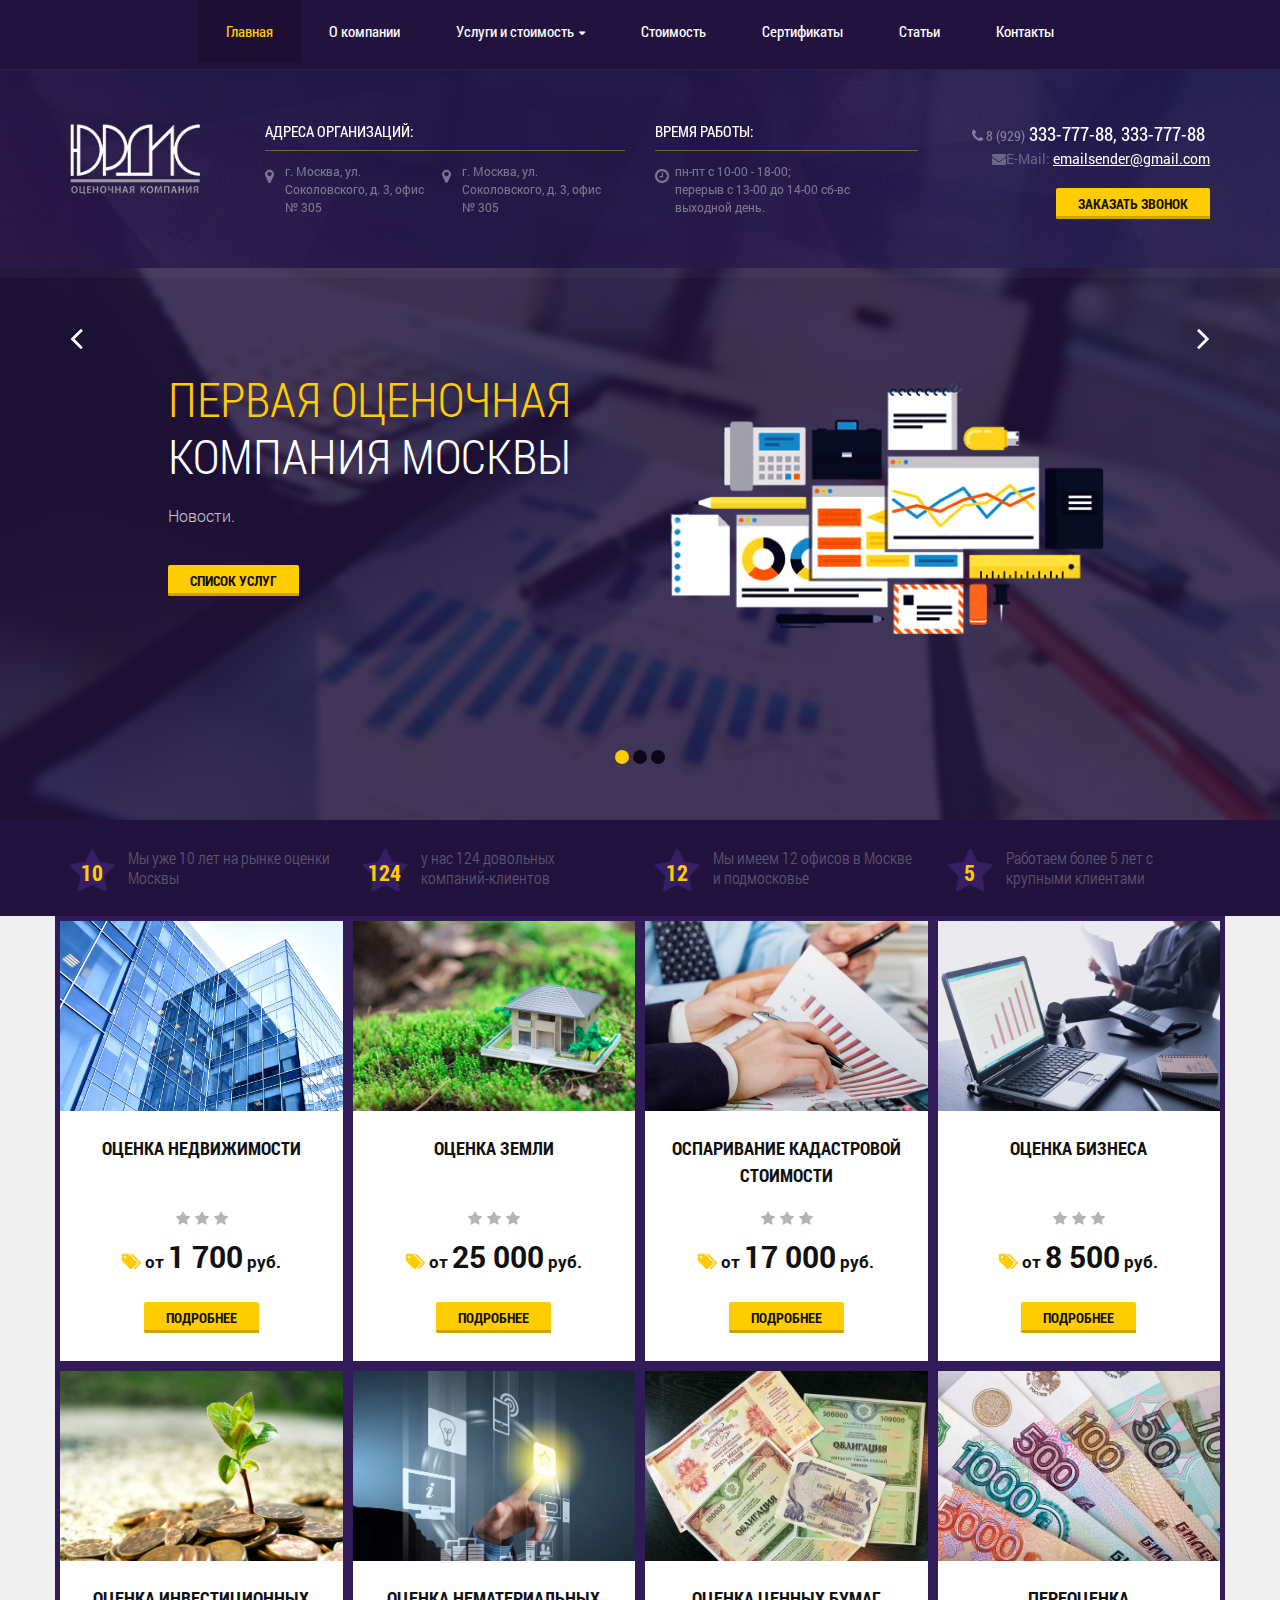
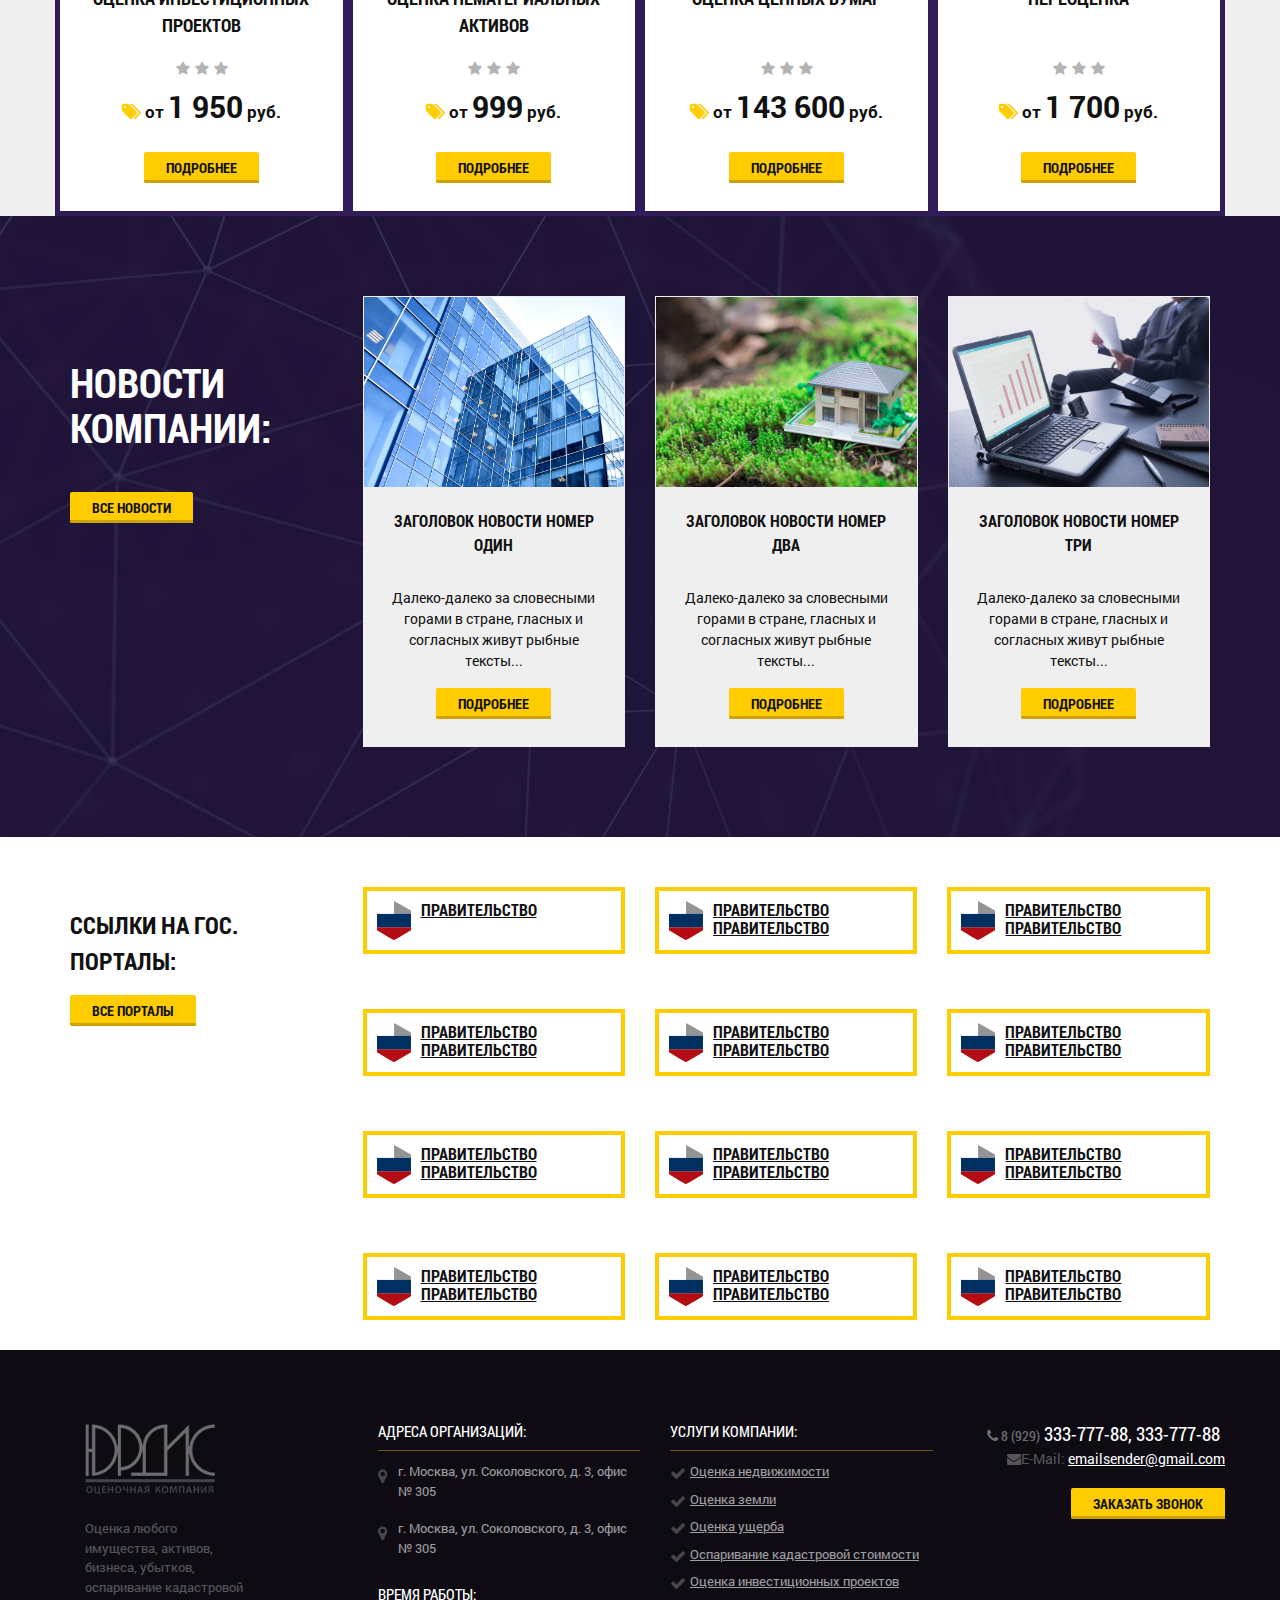
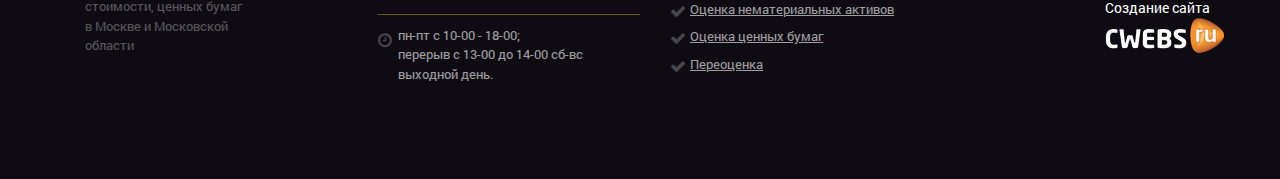
<file: index.html>
<!DOCTYPE html>
<html class="no-js" lang="ru">

<head>

	<meta charset="utf-8">

	<title>Первая оценочная компания Москвы</title>
	<meta name="description" content="">

	<meta http-equiv="X-UA-Compatible" content="IE=edge">
	<meta name="viewport" content="width=device-width, initial-scale=1, maximum-scale=1">

	<meta property="og:image" content="path/to/image.jpg">

	<link rel="shortcut icon" href="img/favicon/favicon.ico" type="image/x-icon">
	<link rel="apple-touch-icon" href="img/favicon/apple-touch-icon.png">
	<link rel="apple-touch-icon" sizes="72x72" href="img/favicon/apple-touch-icon-72x72.png">
	<link rel="apple-touch-icon" sizes="114x114" href="img/favicon/apple-touch-icon-114x114.png">

	<!-- Bootstrap v3.3.4 Grid Styles -->
	<style>html{font-family:sans-serif;-ms-text-size-adjust:100%;-webkit-text-size-adjust:100%}body{margin:0}article,aside,details,figcaption,figure,footer,header,hgroup,main,menu,nav,section,summary{display:block}audio,canvas,progress,video{display:inline-block;vertical-align:baseline}audio:not([controls]){display:none;height:0}[hidden],template{display:none}a{background-color:transparent}a:active,a:hover{outline:0}abbr[title]{border-bottom:1px dotted}b,strong{font-weight:bold}dfn{font-style:italic}h1{font-size:2em;margin:0.67em 0}mark{background:#ff0;color:#000}small{font-size:80%}sub,sup{font-size:75%;line-height:0;position:relative;vertical-align:baseline}sup{top:-0.5em}sub{bottom:-0.25em}img{border:0}svg:not(:root){overflow:hidden}figure{margin:1em 40px}hr{-moz-box-sizing:content-box;-webkit-box-sizing:content-box;box-sizing:content-box;height:0}pre{overflow:auto}code,kbd,pre,samp{font-family:monospace, monospace;font-size:1em}button,input,optgroup,select,textarea{color:inherit;font:inherit;margin:0}button{overflow:visible}button,select{text-transform:none}button,html input[type="button"],input[type="reset"],input[type="submit"]{-webkit-appearance:button;cursor:pointer}button[disabled],html input[disabled]{cursor:default}button::-moz-focus-inner,input::-moz-focus-inner{border:0;padding:0}input{line-height:normal}input[type="checkbox"],input[type="radio"]{-webkit-box-sizing:border-box;-moz-box-sizing:border-box;box-sizing:border-box;padding:0}input[type="number"]::-webkit-inner-spin-button,input[type="number"]::-webkit-outer-spin-button{height:auto}input[type="search"]{-webkit-appearance:textfield;-moz-box-sizing:content-box;-webkit-box-sizing:content-box;box-sizing:content-box}input[type="search"]::-webkit-search-cancel-button,input[type="search"]::-webkit-search-decoration{-webkit-appearance:none}fieldset{border:1px solid #c0c0c0;margin:0 2px;padding:0.35em 0.625em 0.75em}legend{border:0;padding:0}textarea{overflow:auto}optgroup{font-weight:bold}table{border-collapse:collapse;border-spacing:0}td,th{padding:0}*{-webkit-box-sizing:border-box;-moz-box-sizing:border-box;box-sizing:border-box}*:before,*:after{-webkit-box-sizing:border-box;-moz-box-sizing:border-box;box-sizing:border-box}html{font-size:10px;-webkit-tap-highlight-color:rgba(0,0,0,0)}body{font-family:"Helvetica Neue",Helvetica,Arial,sans-serif;font-size:14px;line-height:1.42857143;color:#333;background-color:#fff}input,button,select,textarea{font-family:inherit;font-size:inherit;line-height:inherit}a{color:#337ab7;text-decoration:none}a:hover,a:focus{color:#23527c;text-decoration:underline}a:focus{outline:thin dotted;outline:5px auto -webkit-focus-ring-color;outline-offset:-2px}figure{margin:0}img{vertical-align:middle}.img-responsive{display:block;max-width:100%;height:auto}.img-rounded{border-radius:6px}.img-thumbnail{padding:4px;line-height:1.42857143;background-color:#fff;border:1px solid #ddd;border-radius:4px;-webkit-transition:all .2s ease-in-out;-o-transition:all .2s ease-in-out;transition:all .2s ease-in-out;display:inline-block;max-width:100%;height:auto}.img-circle{border-radius:50%}hr{margin-top:20px;margin-bottom:20px;border:0;border-top:1px solid #eee}.sr-only{position:absolute;width:1px;height:1px;margin:-1px;padding:0;overflow:hidden;clip:rect(0, 0, 0, 0);border:0}.sr-only-focusable:active,.sr-only-focusable:focus{position:static;width:auto;height:auto;margin:0;overflow:visible;clip:auto}[role="button"]{cursor:pointer}.container{margin-right:auto;margin-left:auto;padding-left:15px;padding-right:15px}@media (min-width:768px){.container{width:750px}}@media (min-width:992px){.container{width:970px}}@media (min-width:1200px){.container{width:1170px}}.container-fluid{margin-right:auto;margin-left:auto;padding-left:15px;padding-right:15px}.row{margin-left:-15px;margin-right:-15px}.col-xs-1, .col-sm-1, .col-md-1, .col-lg-1, .col-xs-2, .col-sm-2, .col-md-2, .col-lg-2, .col-xs-3, .col-sm-3, .col-md-3, .col-lg-3, .col-xs-4, .col-sm-4, .col-md-4, .col-lg-4, .col-xs-5, .col-sm-5, .col-md-5, .col-lg-5, .col-xs-6, .col-sm-6, .col-md-6, .col-lg-6, .col-xs-7, .col-sm-7, .col-md-7, .col-lg-7, .col-xs-8, .col-sm-8, .col-md-8, .col-lg-8, .col-xs-9, .col-sm-9, .col-md-9, .col-lg-9, .col-xs-10, .col-sm-10, .col-md-10, .col-lg-10, .col-xs-11, .col-sm-11, .col-md-11, .col-lg-11, .col-xs-12, .col-sm-12, .col-md-12, .col-lg-12{position:relative;min-height:1px;padding-left:15px;padding-right:15px}.col-xs-1, .col-xs-2, .col-xs-3, .col-xs-4, .col-xs-5, .col-xs-6, .col-xs-7, .col-xs-8, .col-xs-9, .col-xs-10, .col-xs-11, .col-xs-12{float:left}.col-xs-12{width:100%}.col-xs-11{width:91.66666667%}.col-xs-10{width:83.33333333%}.col-xs-9{width:75%}.col-xs-8{width:66.66666667%}.col-xs-7{width:58.33333333%}.col-xs-6{width:50%}.col-xs-5{width:41.66666667%}.col-xs-4{width:33.33333333%}.col-xs-3{width:25%}.col-xs-2{width:16.66666667%}.col-xs-1{width:8.33333333%}.col-xs-pull-12{right:100%}.col-xs-pull-11{right:91.66666667%}.col-xs-pull-10{right:83.33333333%}.col-xs-pull-9{right:75%}.col-xs-pull-8{right:66.66666667%}.col-xs-pull-7{right:58.33333333%}.col-xs-pull-6{right:50%}.col-xs-pull-5{right:41.66666667%}.col-xs-pull-4{right:33.33333333%}.col-xs-pull-3{right:25%}.col-xs-pull-2{right:16.66666667%}.col-xs-pull-1{right:8.33333333%}.col-xs-pull-0{right:auto}.col-xs-push-12{left:100%}.col-xs-push-11{left:91.66666667%}.col-xs-push-10{left:83.33333333%}.col-xs-push-9{left:75%}.col-xs-push-8{left:66.66666667%}.col-xs-push-7{left:58.33333333%}.col-xs-push-6{left:50%}.col-xs-push-5{left:41.66666667%}.col-xs-push-4{left:33.33333333%}.col-xs-push-3{left:25%}.col-xs-push-2{left:16.66666667%}.col-xs-push-1{left:8.33333333%}.col-xs-push-0{left:auto}.col-xs-offset-12{margin-left:100%}.col-xs-offset-11{margin-left:91.66666667%}.col-xs-offset-10{margin-left:83.33333333%}.col-xs-offset-9{margin-left:75%}.col-xs-offset-8{margin-left:66.66666667%}.col-xs-offset-7{margin-left:58.33333333%}.col-xs-offset-6{margin-left:50%}.col-xs-offset-5{margin-left:41.66666667%}.col-xs-offset-4{margin-left:33.33333333%}.col-xs-offset-3{margin-left:25%}.col-xs-offset-2{margin-left:16.66666667%}.col-xs-offset-1{margin-left:8.33333333%}.col-xs-offset-0{margin-left:0}@media (min-width:768px){.col-sm-1, .col-sm-2, .col-sm-3, .col-sm-4, .col-sm-5, .col-sm-6, .col-sm-7, .col-sm-8, .col-sm-9, .col-sm-10, .col-sm-11, .col-sm-12{float:left}.col-sm-12{width:100%}.col-sm-11{width:91.66666667%}.col-sm-10{width:83.33333333%}.col-sm-9{width:75%}.col-sm-8{width:66.66666667%}.col-sm-7{width:58.33333333%}.col-sm-6{width:50%}.col-sm-5{width:41.66666667%}.col-sm-4{width:33.33333333%}.col-sm-3{width:25%}.col-sm-2{width:16.66666667%}.col-sm-1{width:8.33333333%}.col-sm-pull-12{right:100%}.col-sm-pull-11{right:91.66666667%}.col-sm-pull-10{right:83.33333333%}.col-sm-pull-9{right:75%}.col-sm-pull-8{right:66.66666667%}.col-sm-pull-7{right:58.33333333%}.col-sm-pull-6{right:50%}.col-sm-pull-5{right:41.66666667%}.col-sm-pull-4{right:33.33333333%}.col-sm-pull-3{right:25%}.col-sm-pull-2{right:16.66666667%}.col-sm-pull-1{right:8.33333333%}.col-sm-pull-0{right:auto}.col-sm-push-12{left:100%}.col-sm-push-11{left:91.66666667%}.col-sm-push-10{left:83.33333333%}.col-sm-push-9{left:75%}.col-sm-push-8{left:66.66666667%}.col-sm-push-7{left:58.33333333%}.col-sm-push-6{left:50%}.col-sm-push-5{left:41.66666667%}.col-sm-push-4{left:33.33333333%}.col-sm-push-3{left:25%}.col-sm-push-2{left:16.66666667%}.col-sm-push-1{left:8.33333333%}.col-sm-push-0{left:auto}.col-sm-offset-12{margin-left:100%}.col-sm-offset-11{margin-left:91.66666667%}.col-sm-offset-10{margin-left:83.33333333%}.col-sm-offset-9{margin-left:75%}.col-sm-offset-8{margin-left:66.66666667%}.col-sm-offset-7{margin-left:58.33333333%}.col-sm-offset-6{margin-left:50%}.col-sm-offset-5{margin-left:41.66666667%}.col-sm-offset-4{margin-left:33.33333333%}.col-sm-offset-3{margin-left:25%}.col-sm-offset-2{margin-left:16.66666667%}.col-sm-offset-1{margin-left:8.33333333%}.col-sm-offset-0{margin-left:0}}@media (min-width:992px){.col-md-1, .col-md-2, .col-md-3, .col-md-4, .col-md-5, .col-md-6, .col-md-7, .col-md-8, .col-md-9, .col-md-10, .col-md-11, .col-md-12{float:left}.col-md-12{width:100%}.col-md-11{width:91.66666667%}.col-md-10{width:83.33333333%}.col-md-9{width:75%}.col-md-8{width:66.66666667%}.col-md-7{width:58.33333333%}.col-md-6{width:50%}.col-md-5{width:41.66666667%}.col-md-4{width:33.33333333%}.col-md-3{width:25%}.col-md-2{width:16.66666667%}.col-md-1{width:8.33333333%}.col-md-pull-12{right:100%}.col-md-pull-11{right:91.66666667%}.col-md-pull-10{right:83.33333333%}.col-md-pull-9{right:75%}.col-md-pull-8{right:66.66666667%}.col-md-pull-7{right:58.33333333%}.col-md-pull-6{right:50%}.col-md-pull-5{right:41.66666667%}.col-md-pull-4{right:33.33333333%}.col-md-pull-3{right:25%}.col-md-pull-2{right:16.66666667%}.col-md-pull-1{right:8.33333333%}.col-md-pull-0{right:auto}.col-md-push-12{left:100%}.col-md-push-11{left:91.66666667%}.col-md-push-10{left:83.33333333%}.col-md-push-9{left:75%}.col-md-push-8{left:66.66666667%}.col-md-push-7{left:58.33333333%}.col-md-push-6{left:50%}.col-md-push-5{left:41.66666667%}.col-md-push-4{left:33.33333333%}.col-md-push-3{left:25%}.col-md-push-2{left:16.66666667%}.col-md-push-1{left:8.33333333%}.col-md-push-0{left:auto}.col-md-offset-12{margin-left:100%}.col-md-offset-11{margin-left:91.66666667%}.col-md-offset-10{margin-left:83.33333333%}.col-md-offset-9{margin-left:75%}.col-md-offset-8{margin-left:66.66666667%}.col-md-offset-7{margin-left:58.33333333%}.col-md-offset-6{margin-left:50%}.col-md-offset-5{margin-left:41.66666667%}.col-md-offset-4{margin-left:33.33333333%}.col-md-offset-3{margin-left:25%}.col-md-offset-2{margin-left:16.66666667%}.col-md-offset-1{margin-left:8.33333333%}.col-md-offset-0{margin-left:0}}@media (min-width:1200px){.col-lg-1, .col-lg-2, .col-lg-3, .col-lg-4, .col-lg-5, .col-lg-6, .col-lg-7, .col-lg-8, .col-lg-9, .col-lg-10, .col-lg-11, .col-lg-12{float:left}.col-lg-12{width:100%}.col-lg-11{width:91.66666667%}.col-lg-10{width:83.33333333%}.col-lg-9{width:75%}.col-lg-8{width:66.66666667%}.col-lg-7{width:58.33333333%}.col-lg-6{width:50%}.col-lg-5{width:41.66666667%}.col-lg-4{width:33.33333333%}.col-lg-3{width:25%}.col-lg-2{width:16.66666667%}.col-lg-1{width:8.33333333%}.col-lg-pull-12{right:100%}.col-lg-pull-11{right:91.66666667%}.col-lg-pull-10{right:83.33333333%}.col-lg-pull-9{right:75%}.col-lg-pull-8{right:66.66666667%}.col-lg-pull-7{right:58.33333333%}.col-lg-pull-6{right:50%}.col-lg-pull-5{right:41.66666667%}.col-lg-pull-4{right:33.33333333%}.col-lg-pull-3{right:25%}.col-lg-pull-2{right:16.66666667%}.col-lg-pull-1{right:8.33333333%}.col-lg-pull-0{right:auto}.col-lg-push-12{left:100%}.col-lg-push-11{left:91.66666667%}.col-lg-push-10{left:83.33333333%}.col-lg-push-9{left:75%}.col-lg-push-8{left:66.66666667%}.col-lg-push-7{left:58.33333333%}.col-lg-push-6{left:50%}.col-lg-push-5{left:41.66666667%}.col-lg-push-4{left:33.33333333%}.col-lg-push-3{left:25%}.col-lg-push-2{left:16.66666667%}.col-lg-push-1{left:8.33333333%}.col-lg-push-0{left:auto}.col-lg-offset-12{margin-left:100%}.col-lg-offset-11{margin-left:91.66666667%}.col-lg-offset-10{margin-left:83.33333333%}.col-lg-offset-9{margin-left:75%}.col-lg-offset-8{margin-left:66.66666667%}.col-lg-offset-7{margin-left:58.33333333%}.col-lg-offset-6{margin-left:50%}.col-lg-offset-5{margin-left:41.66666667%}.col-lg-offset-4{margin-left:33.33333333%}.col-lg-offset-3{margin-left:25%}.col-lg-offset-2{margin-left:16.66666667%}.col-lg-offset-1{margin-left:8.33333333%}.col-lg-offset-0{margin-left:0}}.clearfix:before,.clearfix:after,.container:before,.container:after,.container-fluid:before,.container-fluid:after,.row:before,.row:after{content:" ";display:table}.clearfix:after,.container:after,.container-fluid:after,.row:after{clear:both}.center-block{display:block;margin-left:auto;margin-right:auto}.pull-right{float:right !important}.pull-left{float:left !important}.hide{display:none !important}.show{display:block !important}.invisible{visibility:hidden}.text-hide{font:0/0 a;color:transparent;text-shadow:none;background-color:transparent;border:0}.hidden{display:none !important}.affix{position:fixed}@-ms-viewport{width:device-width}.visible-xs,.visible-sm,.visible-md,.visible-lg{display:none !important}.visible-xs-block,.visible-xs-inline,.visible-xs-inline-block,.visible-sm-block,.visible-sm-inline,.visible-sm-inline-block,.visible-md-block,.visible-md-inline,.visible-md-inline-block,.visible-lg-block,.visible-lg-inline,.visible-lg-inline-block{display:none !important}@media (max-width:767px){.visible-xs{display:block !important}table.visible-xs{display:table}tr.visible-xs{display:table-row !important}th.visible-xs,td.visible-xs{display:table-cell !important}}@media (max-width:767px){.visible-xs-block{display:block !important}}@media (max-width:767px){.visible-xs-inline{display:inline !important}}@media (max-width:767px){.visible-xs-inline-block{display:inline-block !important}}@media (min-width:768px) and (max-width:991px){.visible-sm{display:block !important}table.visible-sm{display:table}tr.visible-sm{display:table-row !important}th.visible-sm,td.visible-sm{display:table-cell !important}}@media (min-width:768px) and (max-width:991px){.visible-sm-block{display:block !important}}@media (min-width:768px) and (max-width:991px){.visible-sm-inline{display:inline !important}}@media (min-width:768px) and (max-width:991px){.visible-sm-inline-block{display:inline-block !important}}@media (min-width:992px) and (max-width:1199px){.visible-md{display:block !important}table.visible-md{display:table}tr.visible-md{display:table-row !important}th.visible-md,td.visible-md{display:table-cell !important}}@media (min-width:992px) and (max-width:1199px){.visible-md-block{display:block !important}}@media (min-width:992px) and (max-width:1199px){.visible-md-inline{display:inline !important}}@media (min-width:992px) and (max-width:1199px){.visible-md-inline-block{display:inline-block !important}}@media (min-width:1200px){.visible-lg{display:block !important}table.visible-lg{display:table}tr.visible-lg{display:table-row !important}th.visible-lg,td.visible-lg{display:table-cell !important}}@media (min-width:1200px){.visible-lg-block{display:block !important}}@media (min-width:1200px){.visible-lg-inline{display:inline !important}}@media (min-width:1200px){.visible-lg-inline-block{display:inline-block !important}}@media (max-width:767px){.hidden-xs{display:none !important}}@media (min-width:768px) and (max-width:991px){.hidden-sm{display:none !important}}@media (min-width:992px) and (max-width:1199px){.hidden-md{display:none !important}}@media (min-width:1200px){.hidden-lg{display:none !important}}.visible-print{display:none !important}@media print{.visible-print{display:block !important}table.visible-print{display:table}tr.visible-print{display:table-row !important}th.visible-print,td.visible-print{display:table-cell !important}}.visible-print-block{display:none !important}@media print{.visible-print-block{display:block !important}}.visible-print-inline{display:none !important}@media print{.visible-print-inline{display:inline !important}}.visible-print-inline-block{display:none !important}@media print{.visible-print-inline-block{display:inline-block !important}}@media print{.hidden-print{display:none !important}}</style>
	
	<!-- Header CSS (First Sections of Website: paste after release from header.min.css here) -->
	<style></style>
	
	<!-- Load CSS, CSS Localstorage & WebFonts Main Function -->
	<script>!function(e){"use strict";function t(e,t,n){e.addEventListener?e.addEventListener(t,n,!1):e.attachEvent&&e.attachEvent("on"+t,n)}function n(t,n){return e.localStorage&&localStorage[t+"_content"]&&localStorage[t+"_file"]===n}function a(t,a){if(e.localStorage&&e.XMLHttpRequest)n(t,a)?o(localStorage[t+"_content"]):l(t,a);else{var s=r.createElement("link");s.href=a,s.id=t,s.rel="stylesheet",s.type="text/css",r.getElementsByTagName("head")[0].appendChild(s),r.cookie=t}}function l(e,t){var n=new XMLHttpRequest;n.open("GET",t,!0),n.onreadystatechange=function(){4===n.readyState&&200===n.status&&(o(n.responseText),localStorage[e+"_content"]=n.responseText,localStorage[e+"_file"]=t)},n.send()}function o(e){var t=r.createElement("style");t.setAttribute("type","text/css"),r.getElementsByTagName("head")[0].appendChild(t),t.styleSheet?t.styleSheet.cssText=e:t.innerHTML=e}var r=e.document;e.loadCSS=function(e,t,n){var a,l=r.createElement("link");if(t)a=t;else{var o;o=r.querySelectorAll?r.querySelectorAll("style,link[rel=stylesheet],script"):(r.body||r.getElementsByTagName("head")[0]).childNodes,a=o[o.length-1]}var s=r.styleSheets;l.rel="stylesheet",l.href=e,l.media="only x",a.parentNode.insertBefore(l,t?a:a.nextSibling);var c=function(e){for(var t=l.href,n=s.length;n--;)if(s[n].href===t)return e();setTimeout(function(){c(e)})};return l.onloadcssdefined=c,c(function(){l.media=n||"all"}),l},e.loadLocalStorageCSS=function(l,o){n(l,o)||r.cookie.indexOf(l)>-1?a(l,o):t(e,"load",function(){a(l,o)})}}(this);</script>

	<!-- Load CSS Start -->
	<script>loadLocalStorageCSS( "webfonts", "/css/fonts.min.css?ver=1.0.0" );</script>
	<script>loadCSS( "css/header.min.css", false, "all" );</script>
	<script>loadCSS( "css/main.min.css", false, "all" );</script>
	<!-- Load CSS End -->

	<!-- Load CSS Compilled without JS -->
	<noscript>
		<link rel="stylesheet" href="css/fonts.min.css">
		<link rel="stylesheet" href="css/main.min.css">
	</noscript>

</head>

<body class = "ishome">

	<!-- Здесь пишем код -->
	<header class="main-head">
		<div class="mobile-mnu hidden-md hidden-lg">
			<a href="#" class="toggle-mnu hidden-lg"><span> </span></a> <b>Меню</b>
		</div>
		<nav class="top-line">
		<div class="container">
			<ul class = "sf-menu">
				<li class="active"><a href="#">Главная</a></li>
				<li><a href="#">О компании</a></li>
				<li>
				<a href="#">Услуги и стоимость <i class="fa fa-caret-down" aria-hidden="true"></i></a>
					<ul>
						<li>
							<a href="#">Подменю Подменю Подменю</a>
								<ul>
									<li><a href="#">Подменю 1</a></li>
									<li><a href="#">Подменю 2</a></li>
									<li><a href="#">Подменю 3</a></li>
							</ul>
						</li>
						<li><a href="#">Подменю 1</a></li>
						<li><a href="#">Подменю 2</a></li>
						<li><a href="#">Подменю 3</a></li>
					</ul>
				</li>
				<li><a href="#">Стоимость</a></li>
				<li><a href="#">Сертификаты</a></li>
				<li><a href="#">Статьи</a></li>
				<li><a href="#">Контакты</a></li>
			</ul>
			</div>
		</nav>

<section class="top-pannel">
		<div class="container">
			<div class="top-pannel-content">
				<div class="row">
					
					<div class="col-md-2 col-sm-6 col-xs-5">
						
						<a href="#" class="logo">
								<img src="img/logo.png" alt="Юрдис"/>
						</a>
					</div>
					<div class="col-md-4">
						<div class="top-pannel-box hidden-sm hidden-xs">
							<h4>Адреса организаций:</h4>
								<ul>
									<li><i class="fa fa-map-marker" aria-hidden="true"></i>г. Москва, ул. Соколовского, д. 3, офис № 305</li>
									<li><i class="fa fa-map-marker" aria-hidden="true"></i>г. Москва, ул. Соколовского, д. 3, офис № 305</li>
								</ul>
						</div>
					</div>
					<div class="col-md-3">
						<div class="top-pannel-box hidden-sm hidden-xs">
							<h4>Время работы:</h4>
								<ul>
									<li><i class="fa fa-clock-o" aria-hidden="true"></i>пн-пт c 10-00 - 18-00; <br>
										перерыв с 13-00 до 14-00 
										сб-вс выходной день.</li>
								</ul>
						</div>

					</div>
					<div class="col-md-3 col-sm-6 col-xs-7">
						<div class="text-right">
						<div class="top-phone">
							<span><i class="fa fa-phone" aria-hidden="true"></i> 8 (929)</span> 333-777-88, 333-777-88
						</div>
						<div class="top-email hidden-sm hidden-xs"><span><i class="fa fa-envelope" aria-hidden="true"></i>E-Mail:</span> <a href="mailto:emailsender@gmail.com"> emailsender@gmail.com</a></div>
							<div class="top-button">
								<a href="#callback" class="button button-small popup-with-move-anim" data-form="Верхняя форма">Заказать звонок</a>

							</div>
							</div>
					</div>
				</div>
			</div>

		</div>
	

</section>
	
	<section class="slider-wrap">
		<div class="container">
		<div class="slider-nav-container">
				<div class="slider-nav">
					<div class="prev"><i class="fa fa-angle-left" aria-hidden="true"></i></div>
					<div class="next"><i class="fa fa-angle-right" aria-hidden="true"></i></div></div>
				</div>
		</div>

	<div class="slider">

	<!-- Slide start -->
		 	<div class="slide">
		 		<div class="slide-bg" style="background-image: url(img/slide-1.jpg)"></div>
		 		<div class="slide-content">
		 			<div class="container">
						<div class="row">
							<div class="col-md-10 col-sm-9 col-xs-offset-1">
								<div class="row">
									<div class="col-md-6">
										<h2> Первая оценочная компания москвы</h2>
										<p>Новости.</p>
										<a href="#" class="button">Список услуг</a>
									</div>
									<div class="col-md-6 hidden-sm hidden-xs">
										<div class="slide-img-wrap">
											<img src="img/slide-img-1.png" alt=""/>
										</div>
									</div>
								</div>

							</div>
						</div>

		 			</div>


		 		</div>
		 		
		 	</div>
<!-- slide end -->

	<!-- Slide start -->
		 	<div class="slide">
		 		<div class="slide-bg" style="background-image: url(img/slide-1.jpg)"></div>
		 		<div class="slide-content">
		 			<div class="container">
						<div class="row">
							<div class="col-md-10 col-sm-9 col-xs-offset-1">
								<div class="row">
									<div class="col-md-6">
										<h2> Первая оценочная компания москвы</h2>
										<p>Новости.</p>
										<a href="#" class="button">Список услуг</a>
									</div>
									<div class="col-md-6 hidden-sm hidden-xs">
										<div class="slide-img-wrap">
											<img src="img/slide-img-1.png" alt=""/>
										</div>
									</div>
								</div>

							</div>
						</div>

		 			</div>


		 		</div>
		 		
		 	</div>
<!-- slide end -->

	<!-- Slide start -->
		 	<div class="slide">
		 		<div class="slide-bg" style="background-image: url(img/slide-1.jpg)"></div>
		 		<div class="slide-content">
		 			<div class="container">
						<div class="row">
							<div class="col-md-10 col-sm-9 col-xs-offset-1">
								<div class="row">
									<div class="col-md-6">
										<h2> Первая оценочная компания москвы</h2>
										<p>Новости.</p>
										<a href="#" class="button">Список услуг</a>
									</div>
									<div class="col-md-6 hidden-sm hidden-xs">
										<div class="slide-img-wrap">
											<img src="img/slide-img-1.png" alt=""/>
										</div>
									</div>
								</div>

							</div>
						</div>

		 			</div>


		 		</div>
		 		
		 	</div>
<!-- slide end -->
	</div>
	</section>	

	</header>

	<section class="sect-teaser">
	<div class="container">
		<div class="row">
			<div class="col-sm-3">
				<div class="teaser-item">
						<div class="teaser-count">
						<div class="teaser-count-wrap">
							<i class="fa fa-star" ></i>
							<span class="teaser-number">10</span>	
				     </div>
				   </div>
							<div class="teaser-text">Мы уже 10 лет на рынке оценки Москвы</div>
				</div>
			</div>
						<div class="col-sm-3">
											<div class="teaser-item">
						<div class="teaser-count">
						<div class="teaser-count-wrap">
							<i class="fa fa-star" ></i>
							<span class="teaser-number">124</span>	
				     </div>
				   </div>
							<div class="teaser-text">у нас 124 довольных компаний-клиентов</div>
				</div>
						</div>
						<div class="col-sm-3">
											<div class="teaser-item">
						<div class="teaser-count">
						<div class="teaser-count-wrap">
							<i class="fa fa-star" ></i>
							<span class="teaser-number">12</span>	
				     </div>
				   </div>
							<div class="teaser-text">Мы имеем 12 офисов в Москве и подмосковье</div>
				</div>
						</div>
						<div class="col-sm-3">
											<div class="teaser-item">
						<div class="teaser-count">
						<div class="teaser-count-wrap">
							<i class="fa fa-star" ></i>
							<span class="teaser-number">5</span>	
				     </div>
				   </div>
							<div class="teaser-text">Работаем более 5 лет с крупными клиентами</div>
				</div>
						</div>			
		</div>
	</div>		
	</section>

	<section class="sect-services">
		<div class="container">
			<div class="row">
				<div class="col-md-3 col-sm-6">

					<div class="service-item">
						<div class="service-item-image" style="background-image: url(img/services/1.jpg)">
							<i class="fa fa-eye"></i>
						</div>
						<h4>Оценка недвижимости</h4>
						<div class="service-item-stars">
							<i class="fa fa-star"></i>
							<i class="fa fa-star"></i>
							<i class="fa fa-star"></i>
						</div>
						<div class="service-item-price">
							<i class="fa fa-tags"></i> от <span>1 700</span> руб.
						</div>
						<a href="#" class="button">Подробнее</a>
					</div>

				</div>
				<div class="col-md-3 col-sm-6">

					<div class="service-item">
						<div class="service-item-image" style="background-image: url(img/services/2.jpg)">
							<i class="fa fa-eye" aria-hidden="true"></i>
						</div>
						<h4>оценка земли</h4>
						<div class="service-item-stars">
							<i class="fa fa-star"></i>
							<i class="fa fa-star"></i>
							<i class="fa fa-star"></i>
						</div>
						<div class="service-item-price">
							<i class="fa fa-tags"></i> от <span>25 000</span> руб.
						</div>
						<a href="#" class="button">Подробнее</a>
					</div>

				</div>
				<div class="col-md-3 col-sm-6">

					<div class="service-item">
						<div class="service-item-image" style="background-image: url(img/services/3.jpg)">
							<i class="fa fa-eye" aria-hidden="true"></i>
						</div>
						<h4>Оспаривание кадастровой стоимости</h4>
						<div class="service-item-stars">
							<i class="fa fa-star"></i>
							<i class="fa fa-star"></i>
							<i class="fa fa-star"></i>
						</div>
						<div class="service-item-price">
							<i class="fa fa-tags"></i> от <span>17 000</span> руб.
						</div>
						<a href="#" class="button">Подробнее</a>
					</div>

				</div>
				<div class="col-md-3 col-sm-6">

					<div class="service-item">
						<div class="service-item-image" style="background-image: url(img/services/4.jpg)">
							<i class="fa fa-eye" aria-hidden="true"></i>
						</div>
						<h4>Оценка бизнеса</h4>
						<div class="service-item-stars">
							<i class="fa fa-star"></i>
							<i class="fa fa-star"></i>
							<i class="fa fa-star"></i>
						</div>
						<div class="service-item-price">
							<i class="fa fa-tags"></i> от <span>8 500</span> руб.
						</div>
						<a href="#" class="button">Подробнее</a>
					</div>

				</div>
								<div class="col-md-3 col-sm-6">

					<div class="service-item">
						<div class="service-item-image" style="background-image: url(img/services/5.jpg)">
							<i class="fa fa-eye" aria-hidden="true"></i>
						</div>
						<h4>Оценка инвестиционных проектов</h4>
						<div class="service-item-stars">
							<i class="fa fa-star"></i>
							<i class="fa fa-star"></i>
							<i class="fa fa-star"></i>
						</div>
						<div class="service-item-price">
							<i class="fa fa-tags"></i> от <span>1 950</span> руб.
						</div>
						<a href="#" class="button">Подробнее</a>
					</div>

				</div>
				<div class="col-md-3 col-sm-6">

					<div class="service-item">
						<div class="service-item-image" style="background-image: url(img/services/6.jpg)">
							<i class="fa fa-eye" aria-hidden="true"></i>
						</div>
						<h4>Оценка нематериальных активов</h4>
						<div class="service-item-stars">
							<i class="fa fa-star"></i>
							<i class="fa fa-star"></i>
							<i class="fa fa-star"></i>
						</div>
						<div class="service-item-price">
							<i class="fa fa-tags"></i> от <span>999</span> руб.
						</div>
						<a href="#" class="button">Подробнее</a>
					</div>

				</div>
				<div class="col-md-3 col-sm-6">

					<div class="service-item">
						<div class="service-item-image" style="background-image: url(img/services/7.jpg)">
							<i class="fa fa-eye" aria-hidden="true"></i>
						</div>
						<h4>Оценка ценных бумаг</h4>
						<div class="service-item-stars">
							<i class="fa fa-star"></i>
							<i class="fa fa-star"></i>
							<i class="fa fa-star"></i>
						</div>
						<div class="service-item-price">
							<i class="fa fa-tags"></i> от <span>143 600</span> руб.
						</div>
						<a href="#" class="button">Подробнее</a>
					</div>

				</div>
				<div class="col-md-3 col-sm-6">

					<div class="service-item">
						<div class="service-item-image" style="background-image: url(img/services/8.jpg)">
							<i class="fa fa-eye" aria-hidden="true"></i>
						</div>
						<h4>Переоценка</h4>
						<div class="service-item-stars">
							<i class="fa fa-star"></i>
							<i class="fa fa-star"></i>
							<i class="fa fa-star"></i>
						</div>
						<div class="service-item-price">
							<i class="fa fa-tags"></i> от <span>1 700</span> руб.
						</div>
						<a href="#" class="button">Подробнее</a>
					</div>

				</div>
			</div>
		</div>
	</section>

	<section class="sect-news sect-universal">
		<div class="container">
			<div class="row">
					<div class="col-md-3">
						<div class="first-col clearfix">
							<h2>Новости компании:</h2>
							<a href="#" class="button">Все новости</a>
						</div>
					</div>
					<div class="col-md-3">
							<div class="new-item">
								<a href="#" class="new-item-img" style="background-image: url(img/services/1.jpg)">
									<i class="fa fa-eye"></i>
								</a>
								<div class="new-item-text">
								<h4>Заголовок новости номер один</h4>
								<p>Далеко-далеко за словесными горами в стране, гласных и согласных живут рыбные тексты...</p>
								</div>
								<a href="#" class="button">Подробнее</a>					

							</div>
					</div>
					<div class="col-md-3">
						<div class="new-item">
								<a href="#" class="new-item-img" style="background-image: url(img/services/2.jpg)">
									<i class="fa fa-eye"></i>
								</a>
								<div class="new-item-text">
								<h4>Заголовок новости номер два</h4>
								<p>Далеко-далеко за словесными горами в стране, гласных и согласных живут рыбные тексты...</p>
							</div>
								<a href="#" class="button">Подробнее</a>

							</div>
					</div>
					<div class="col-md-3">
						<div class="new-item">
								<a href="#" class="new-item-img" style="background-image: url(img/services/4.jpg)">
									<i class="fa fa-eye"></i>
								</a>
								<div class="new-item-text">
								<h4>Заголовок новости номер три</h4>
								<p>Далеко-далеко за словесными горами в стране, гласных и согласных живут рыбные тексты...</p>
							</div>
								<a href="#" class="button">Подробнее</a>

							</div>
					</div>				
			</div>
		</div>

	</section>

	<section class="sect-uneversal sect-links">
		<div class="container">
			<div class="row">
				<div class="col-sm-3">

							<div class="first-col clearfix">
							<h2>Ссылки на гос. порталы:</h2>
							<a href="#" class="button">Все порталы</a>
						</div>
					</div>
				<div class="col-sm-9">
					<div class="row">
							
							<div class="col-lg-4 col-md-6">
									<a href="#" class="link-item">
											<img src="img/rus.svg" alt="link"/>
											<span class="h4">Правительство</span>
									</a>
							</div>

							<div class="col-lg-4 col-md-6">
										  <a href="#" class="link-item">
											<img src="img/rus.svg" alt="link"/>
											<span class="h4">Правительство Правительство</span>
									    </a>
							</div>

							<div class="col-lg-4 col-md-6">
											<a href="#" class="link-item">
											<img src="img/rus.svg" alt="link"/>
											<span class="h4">Правительство Правительство</span>
									    </a>
							</div>
											<div class="col-lg-4 col-md-6">
											<a href="#" class="link-item">
											<img src="img/rus.svg" alt="link"/>
											<span class="h4">Правительство Правительство</span>
									    </a>
							</div>
											<div class="col-lg-4 col-md-6">
											<a href="#" class="link-item">
											<img src="img/rus.svg" alt="link"/>
											<span class="h4">Правительство Правительство</span>
									    </a>
							</div>
											<div class="col-lg-4 col-md-6">
											<a href="#" class="link-item">
											<img src="img/rus.svg" alt="link"/>
											<span class="h4">Правительство Правительство</span>
									    </a>
							</div>
											<div class="col-lg-4 col-md-6">
											<a href="#" class="link-item">
											<img src="img/rus.svg" alt="link"/>
											<span class="h4">Правительство Правительство</span>
									    </a>
							</div>
											<div class="col-lg-4 col-md-6">
											<a href="#" class="link-item">
											<img src="img/rus.svg" alt="link"/>
											<span class="h4">Правительство Правительство</span>
									    </a>
							</div>
											<div class="col-lg-4 col-md-6">
											<a href="#" class="link-item">
											<img src="img/rus.svg" alt="link"/>
											<span class="h4">Правительство Правительство</span>
									    </a>
							</div>
											<div class="col-lg-4 col-md-6">
											<a href="#" class="link-item">
											<img src="img/rus.svg" alt="link"/>
											<span class="h4">Правительство Правительство</span>
									    </a>
							</div>
														<div class="col-lg-4 col-md-6">
											<a href="#" class="link-item">
											<img src="img/rus.svg" alt="link"/>
											<span class="h4">Правительство Правительство</span>
									    </a>
							</div>
											<div class="col-lg-4 col-md-6">
											<a href="#" class="link-item">
											<img src="img/rus.svg" alt="link"/>
											<span class="h4">Правительство Правительство</span>
									    </a>
							</div>

					</div>
				</div>
			</div>
		</div>
	</section>				
	<footer class="main-foot">
		<div class="container">
			<div class="row">
				<div class="col-md-2">
						<a href="#" class="logo">
							<img src="img/logo.png" alt="Юрдис"/>
						</a>
						<p class="footer-about">Оценка любого имущества, активов, бизнеса, убытков, оспаривание кадастровой стоимости, ценных бумаг в Москве и Московской области</p>
				</div>

				<div class="col-md-3 col-md-offset-1">
							<div class="top-pannel-box">
							<h4>Адреса организаций:</h4>
								<ul>
									<li><i class="fa fa-map-marker" aria-hidden="true"></i>г. Москва, ул. Соколовского, д. 3, офис № 305</li>
									<li><i class="fa fa-map-marker" aria-hidden="true"></i>г. Москва, ул. Соколовского, д. 3, офис № 305</li>
								</ul>
						</div>
						<div class="top-pannel-box">
							<h4>Время работы:</h4>
								<ul>
									<li><i class="fa fa-clock-o" aria-hidden="true"></i>пн-пт c 10-00 - 18-00; <br>
										перерыв с 13-00 до 14-00 
										сб-вс выходной день.</li>
								</ul>
						</div>
				</div>

					<div class="col-md-3">
						<div class="top-pannel-box">
							<h4>Услуги компании:</h4>
								<ul class="footer-menu">
									<li><a href="#"><span class="fa fa-check"></span> Оценка недвижимости</a></li>
									<li><a href="#"><span class="fa fa-check"></span> Оценка земли</a></li>
									<li><a href="#"><span class="fa fa-check"></span> Оценка ущерба</a></li>
									<li><a href="#"><span class="fa fa-check"></span> Оспаривание кадастровой стоимости</a></li>
									<li><a href="#"><span class="fa fa-check"></span> Оценка инвестиционных проектов</a></li>
									<li><a href="#"><span class="fa fa-check"></span> Оценка нематериальных активов</a></li>
									<li><a href="#"><span class="fa fa-check"></span> Оценка ценных бумаг</a></li>
									<li><a href="#"><span class="fa fa-check"></span> Переоценка</a></li>
								</ul>
						</div>
				</div>

				<div class="col-md-3">
					<div class="text-right">
						<div class="top-phone">
							<span><i class="fa fa-phone" aria-hidden="true"></i> 8 (929)</span> 333-777-88, 333-777-88
						</div>
						<div class="top-email hidden-sm hidden-xs"><span><i class="fa fa-envelope" aria-hidden="true"></i>E-Mail:</span> <a href="mailto:emailsender@gmail.com"> emailsender@gmail.com</a></div>
							<div class="top-button">
								<a href="#callback" class="button button-small popup-with-move-anim" data-form="Нижняя форма">Заказать звонок</a>
							</div>
					</div>

					<div class="developer text-right hidden-xs">
						<a href="#">
							<span>Создание сайта</span>
							<img src="img/cwebs.jpg" alt="Cwebs"/>
						</a>
					</div>
				</div>


			</div>
		</div>	
	</footer>

	<div class="hidden">
		
		<form class="popup-form callback zoom-anim-dialog" id="callback">
			<div class="success">Спасибо за заявку!<br>С вами свяжутся.</div>

					<!-- Hidden Required Fields -->
			<input type="hidden" name="project_name" value="Site Name">
			<input type="hidden" name="admin_email" value="admin@mail.com">
			<input type="hidden" name="form_subject" value="Form Subject">
					<!-- END Hidden Required Fields -->

			<h3>Заказать звонок</h3>
				<label>
					<span>Ваше имя:</span>
					<input type="text" name="Имя" placeholder="Введите ваше имя">
				</label>
				<label>
					<span>Ваш телефон:</span>
					<input type="text" name="Телефон" placeholder="Введите ваше телефон" required>
				</label>
				<div class="text-center">
					<button class="button">Отправить</button>
			</div>
			<input class="formname" type="hidden" name="Форма">
		</form>



	</div>

	<!--[if lt IE 9]>
	<script src="libs/html5shiv/es5-shim.min.js"></script>
	<script src="libs/html5shiv/html5shiv.min.js"></script>
	<script src="libs/html5shiv/html5shiv-printshiv.min.js"></script>
	<script src="libs/respond/respond.min.js"></script>
	<![endif]-->

	<!-- Load Scripts Start -->
	<script>var scr = {"scripts":[
		{"src" : "js/libs.js", "async" : false},
		{"src" : "js/common.js", "async" : false}
		]};!function(t,n,r){"use strict";var c=function(t){if("[object Array]"!==Object.prototype.toString.call(t))return!1;for(var r=0;r<t.length;r++){var c=n.createElement("script"),e=t[r];c.src=e.src,c.async=e.async,n.body.appendChild(c)}return!0};t.addEventListener?t.addEventListener("load",function(){c(r.scripts);},!1):t.attachEvent?t.attachEvent("onload",function(){c(r.scripts)}):t.onload=function(){c(r.scripts)}}(window,document,scr);
	</script>
	<!-- Load Scripts End -->

</body>
</html>
</file>
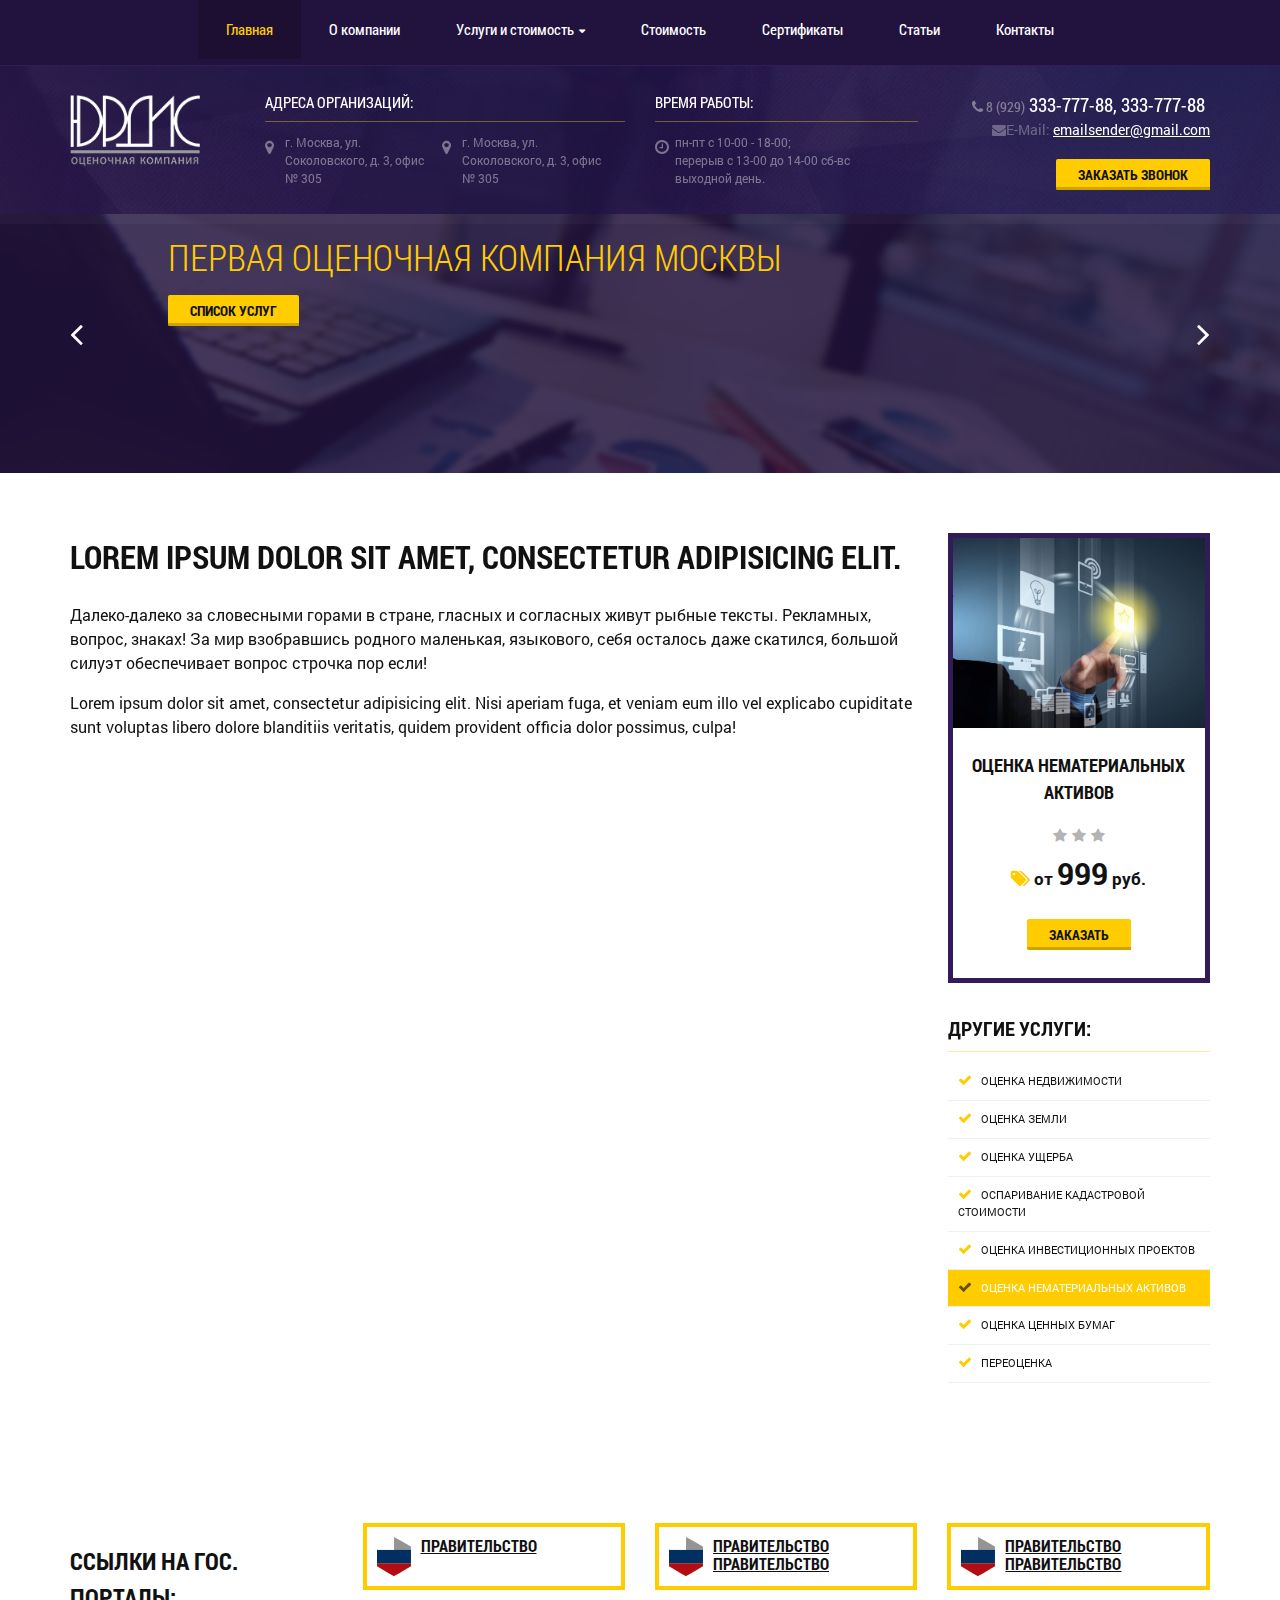
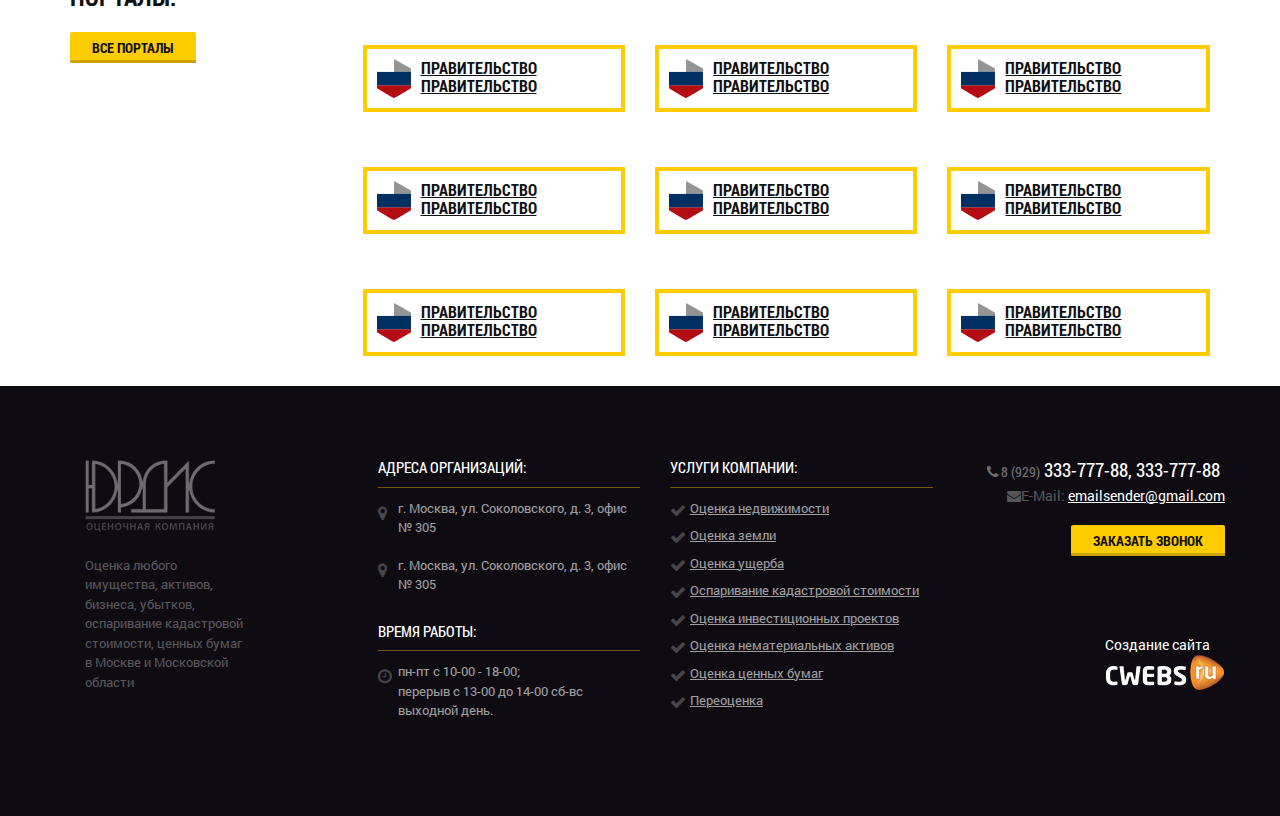
<file: page.html>
<!DOCTYPE html>
<html class="no-js" lang="ru">

<head>

	<meta charset="utf-8">

	<title>Заголовок</title>
	<meta name="description" content="">

	<meta http-equiv="X-UA-Compatible" content="IE=edge">
	<meta name="viewport" content="width=device-width, initial-scale=1, maximum-scale=1">

	<meta property="og:image" content="path/to/image.jpg">

	<link rel="shortcut icon" href="img/favicon/favicon.ico" type="image/x-icon">
	<link rel="apple-touch-icon" href="img/favicon/apple-touch-icon.png">
	<link rel="apple-touch-icon" sizes="72x72" href="img/favicon/apple-touch-icon-72x72.png">
	<link rel="apple-touch-icon" sizes="114x114" href="img/favicon/apple-touch-icon-114x114.png">

	<!-- Bootstrap v3.3.4 Grid Styles -->
	<style>html{font-family:sans-serif;-ms-text-size-adjust:100%;-webkit-text-size-adjust:100%}body{margin:0}article,aside,details,figcaption,figure,footer,header,hgroup,main,menu,nav,section,summary{display:block}audio,canvas,progress,video{display:inline-block;vertical-align:baseline}audio:not([controls]){display:none;height:0}[hidden],template{display:none}a{background-color:transparent}a:active,a:hover{outline:0}abbr[title]{border-bottom:1px dotted}b,strong{font-weight:bold}dfn{font-style:italic}h1{font-size:2em;margin:0.67em 0}mark{background:#ff0;color:#000}small{font-size:80%}sub,sup{font-size:75%;line-height:0;position:relative;vertical-align:baseline}sup{top:-0.5em}sub{bottom:-0.25em}img{border:0}svg:not(:root){overflow:hidden}figure{margin:1em 40px}hr{-moz-box-sizing:content-box;-webkit-box-sizing:content-box;box-sizing:content-box;height:0}pre{overflow:auto}code,kbd,pre,samp{font-family:monospace, monospace;font-size:1em}button,input,optgroup,select,textarea{color:inherit;font:inherit;margin:0}button{overflow:visible}button,select{text-transform:none}button,html input[type="button"],input[type="reset"],input[type="submit"]{-webkit-appearance:button;cursor:pointer}button[disabled],html input[disabled]{cursor:default}button::-moz-focus-inner,input::-moz-focus-inner{border:0;padding:0}input{line-height:normal}input[type="checkbox"],input[type="radio"]{-webkit-box-sizing:border-box;-moz-box-sizing:border-box;box-sizing:border-box;padding:0}input[type="number"]::-webkit-inner-spin-button,input[type="number"]::-webkit-outer-spin-button{height:auto}input[type="search"]{-webkit-appearance:textfield;-moz-box-sizing:content-box;-webkit-box-sizing:content-box;box-sizing:content-box}input[type="search"]::-webkit-search-cancel-button,input[type="search"]::-webkit-search-decoration{-webkit-appearance:none}fieldset{border:1px solid #c0c0c0;margin:0 2px;padding:0.35em 0.625em 0.75em}legend{border:0;padding:0}textarea{overflow:auto}optgroup{font-weight:bold}table{border-collapse:collapse;border-spacing:0}td,th{padding:0}*{-webkit-box-sizing:border-box;-moz-box-sizing:border-box;box-sizing:border-box}*:before,*:after{-webkit-box-sizing:border-box;-moz-box-sizing:border-box;box-sizing:border-box}html{font-size:10px;-webkit-tap-highlight-color:rgba(0,0,0,0)}body{font-family:"Helvetica Neue",Helvetica,Arial,sans-serif;font-size:14px;line-height:1.42857143;color:#333;background-color:#fff}input,button,select,textarea{font-family:inherit;font-size:inherit;line-height:inherit}a{color:#337ab7;text-decoration:none}a:hover,a:focus{color:#23527c;text-decoration:underline}a:focus{outline:thin dotted;outline:5px auto -webkit-focus-ring-color;outline-offset:-2px}figure{margin:0}img{vertical-align:middle}.img-responsive{display:block;max-width:100%;height:auto}.img-rounded{border-radius:6px}.img-thumbnail{padding:4px;line-height:1.42857143;background-color:#fff;border:1px solid #ddd;border-radius:4px;-webkit-transition:all .2s ease-in-out;-o-transition:all .2s ease-in-out;transition:all .2s ease-in-out;display:inline-block;max-width:100%;height:auto}.img-circle{border-radius:50%}hr{margin-top:20px;margin-bottom:20px;border:0;border-top:1px solid #eee}.sr-only{position:absolute;width:1px;height:1px;margin:-1px;padding:0;overflow:hidden;clip:rect(0, 0, 0, 0);border:0}.sr-only-focusable:active,.sr-only-focusable:focus{position:static;width:auto;height:auto;margin:0;overflow:visible;clip:auto}[role="button"]{cursor:pointer}.container{margin-right:auto;margin-left:auto;padding-left:15px;padding-right:15px}@media (min-width:768px){.container{width:750px}}@media (min-width:992px){.container{width:970px}}@media (min-width:1200px){.container{width:1170px}}.container-fluid{margin-right:auto;margin-left:auto;padding-left:15px;padding-right:15px}.row{margin-left:-15px;margin-right:-15px}.col-xs-1, .col-sm-1, .col-md-1, .col-lg-1, .col-xs-2, .col-sm-2, .col-md-2, .col-lg-2, .col-xs-3, .col-sm-3, .col-md-3, .col-lg-3, .col-xs-4, .col-sm-4, .col-md-4, .col-lg-4, .col-xs-5, .col-sm-5, .col-md-5, .col-lg-5, .col-xs-6, .col-sm-6, .col-md-6, .col-lg-6, .col-xs-7, .col-sm-7, .col-md-7, .col-lg-7, .col-xs-8, .col-sm-8, .col-md-8, .col-lg-8, .col-xs-9, .col-sm-9, .col-md-9, .col-lg-9, .col-xs-10, .col-sm-10, .col-md-10, .col-lg-10, .col-xs-11, .col-sm-11, .col-md-11, .col-lg-11, .col-xs-12, .col-sm-12, .col-md-12, .col-lg-12{position:relative;min-height:1px;padding-left:15px;padding-right:15px}.col-xs-1, .col-xs-2, .col-xs-3, .col-xs-4, .col-xs-5, .col-xs-6, .col-xs-7, .col-xs-8, .col-xs-9, .col-xs-10, .col-xs-11, .col-xs-12{float:left}.col-xs-12{width:100%}.col-xs-11{width:91.66666667%}.col-xs-10{width:83.33333333%}.col-xs-9{width:75%}.col-xs-8{width:66.66666667%}.col-xs-7{width:58.33333333%}.col-xs-6{width:50%}.col-xs-5{width:41.66666667%}.col-xs-4{width:33.33333333%}.col-xs-3{width:25%}.col-xs-2{width:16.66666667%}.col-xs-1{width:8.33333333%}.col-xs-pull-12{right:100%}.col-xs-pull-11{right:91.66666667%}.col-xs-pull-10{right:83.33333333%}.col-xs-pull-9{right:75%}.col-xs-pull-8{right:66.66666667%}.col-xs-pull-7{right:58.33333333%}.col-xs-pull-6{right:50%}.col-xs-pull-5{right:41.66666667%}.col-xs-pull-4{right:33.33333333%}.col-xs-pull-3{right:25%}.col-xs-pull-2{right:16.66666667%}.col-xs-pull-1{right:8.33333333%}.col-xs-pull-0{right:auto}.col-xs-push-12{left:100%}.col-xs-push-11{left:91.66666667%}.col-xs-push-10{left:83.33333333%}.col-xs-push-9{left:75%}.col-xs-push-8{left:66.66666667%}.col-xs-push-7{left:58.33333333%}.col-xs-push-6{left:50%}.col-xs-push-5{left:41.66666667%}.col-xs-push-4{left:33.33333333%}.col-xs-push-3{left:25%}.col-xs-push-2{left:16.66666667%}.col-xs-push-1{left:8.33333333%}.col-xs-push-0{left:auto}.col-xs-offset-12{margin-left:100%}.col-xs-offset-11{margin-left:91.66666667%}.col-xs-offset-10{margin-left:83.33333333%}.col-xs-offset-9{margin-left:75%}.col-xs-offset-8{margin-left:66.66666667%}.col-xs-offset-7{margin-left:58.33333333%}.col-xs-offset-6{margin-left:50%}.col-xs-offset-5{margin-left:41.66666667%}.col-xs-offset-4{margin-left:33.33333333%}.col-xs-offset-3{margin-left:25%}.col-xs-offset-2{margin-left:16.66666667%}.col-xs-offset-1{margin-left:8.33333333%}.col-xs-offset-0{margin-left:0}@media (min-width:768px){.col-sm-1, .col-sm-2, .col-sm-3, .col-sm-4, .col-sm-5, .col-sm-6, .col-sm-7, .col-sm-8, .col-sm-9, .col-sm-10, .col-sm-11, .col-sm-12{float:left}.col-sm-12{width:100%}.col-sm-11{width:91.66666667%}.col-sm-10{width:83.33333333%}.col-sm-9{width:75%}.col-sm-8{width:66.66666667%}.col-sm-7{width:58.33333333%}.col-sm-6{width:50%}.col-sm-5{width:41.66666667%}.col-sm-4{width:33.33333333%}.col-sm-3{width:25%}.col-sm-2{width:16.66666667%}.col-sm-1{width:8.33333333%}.col-sm-pull-12{right:100%}.col-sm-pull-11{right:91.66666667%}.col-sm-pull-10{right:83.33333333%}.col-sm-pull-9{right:75%}.col-sm-pull-8{right:66.66666667%}.col-sm-pull-7{right:58.33333333%}.col-sm-pull-6{right:50%}.col-sm-pull-5{right:41.66666667%}.col-sm-pull-4{right:33.33333333%}.col-sm-pull-3{right:25%}.col-sm-pull-2{right:16.66666667%}.col-sm-pull-1{right:8.33333333%}.col-sm-pull-0{right:auto}.col-sm-push-12{left:100%}.col-sm-push-11{left:91.66666667%}.col-sm-push-10{left:83.33333333%}.col-sm-push-9{left:75%}.col-sm-push-8{left:66.66666667%}.col-sm-push-7{left:58.33333333%}.col-sm-push-6{left:50%}.col-sm-push-5{left:41.66666667%}.col-sm-push-4{left:33.33333333%}.col-sm-push-3{left:25%}.col-sm-push-2{left:16.66666667%}.col-sm-push-1{left:8.33333333%}.col-sm-push-0{left:auto}.col-sm-offset-12{margin-left:100%}.col-sm-offset-11{margin-left:91.66666667%}.col-sm-offset-10{margin-left:83.33333333%}.col-sm-offset-9{margin-left:75%}.col-sm-offset-8{margin-left:66.66666667%}.col-sm-offset-7{margin-left:58.33333333%}.col-sm-offset-6{margin-left:50%}.col-sm-offset-5{margin-left:41.66666667%}.col-sm-offset-4{margin-left:33.33333333%}.col-sm-offset-3{margin-left:25%}.col-sm-offset-2{margin-left:16.66666667%}.col-sm-offset-1{margin-left:8.33333333%}.col-sm-offset-0{margin-left:0}}@media (min-width:992px){.col-md-1, .col-md-2, .col-md-3, .col-md-4, .col-md-5, .col-md-6, .col-md-7, .col-md-8, .col-md-9, .col-md-10, .col-md-11, .col-md-12{float:left}.col-md-12{width:100%}.col-md-11{width:91.66666667%}.col-md-10{width:83.33333333%}.col-md-9{width:75%}.col-md-8{width:66.66666667%}.col-md-7{width:58.33333333%}.col-md-6{width:50%}.col-md-5{width:41.66666667%}.col-md-4{width:33.33333333%}.col-md-3{width:25%}.col-md-2{width:16.66666667%}.col-md-1{width:8.33333333%}.col-md-pull-12{right:100%}.col-md-pull-11{right:91.66666667%}.col-md-pull-10{right:83.33333333%}.col-md-pull-9{right:75%}.col-md-pull-8{right:66.66666667%}.col-md-pull-7{right:58.33333333%}.col-md-pull-6{right:50%}.col-md-pull-5{right:41.66666667%}.col-md-pull-4{right:33.33333333%}.col-md-pull-3{right:25%}.col-md-pull-2{right:16.66666667%}.col-md-pull-1{right:8.33333333%}.col-md-pull-0{right:auto}.col-md-push-12{left:100%}.col-md-push-11{left:91.66666667%}.col-md-push-10{left:83.33333333%}.col-md-push-9{left:75%}.col-md-push-8{left:66.66666667%}.col-md-push-7{left:58.33333333%}.col-md-push-6{left:50%}.col-md-push-5{left:41.66666667%}.col-md-push-4{left:33.33333333%}.col-md-push-3{left:25%}.col-md-push-2{left:16.66666667%}.col-md-push-1{left:8.33333333%}.col-md-push-0{left:auto}.col-md-offset-12{margin-left:100%}.col-md-offset-11{margin-left:91.66666667%}.col-md-offset-10{margin-left:83.33333333%}.col-md-offset-9{margin-left:75%}.col-md-offset-8{margin-left:66.66666667%}.col-md-offset-7{margin-left:58.33333333%}.col-md-offset-6{margin-left:50%}.col-md-offset-5{margin-left:41.66666667%}.col-md-offset-4{margin-left:33.33333333%}.col-md-offset-3{margin-left:25%}.col-md-offset-2{margin-left:16.66666667%}.col-md-offset-1{margin-left:8.33333333%}.col-md-offset-0{margin-left:0}}@media (min-width:1200px){.col-lg-1, .col-lg-2, .col-lg-3, .col-lg-4, .col-lg-5, .col-lg-6, .col-lg-7, .col-lg-8, .col-lg-9, .col-lg-10, .col-lg-11, .col-lg-12{float:left}.col-lg-12{width:100%}.col-lg-11{width:91.66666667%}.col-lg-10{width:83.33333333%}.col-lg-9{width:75%}.col-lg-8{width:66.66666667%}.col-lg-7{width:58.33333333%}.col-lg-6{width:50%}.col-lg-5{width:41.66666667%}.col-lg-4{width:33.33333333%}.col-lg-3{width:25%}.col-lg-2{width:16.66666667%}.col-lg-1{width:8.33333333%}.col-lg-pull-12{right:100%}.col-lg-pull-11{right:91.66666667%}.col-lg-pull-10{right:83.33333333%}.col-lg-pull-9{right:75%}.col-lg-pull-8{right:66.66666667%}.col-lg-pull-7{right:58.33333333%}.col-lg-pull-6{right:50%}.col-lg-pull-5{right:41.66666667%}.col-lg-pull-4{right:33.33333333%}.col-lg-pull-3{right:25%}.col-lg-pull-2{right:16.66666667%}.col-lg-pull-1{right:8.33333333%}.col-lg-pull-0{right:auto}.col-lg-push-12{left:100%}.col-lg-push-11{left:91.66666667%}.col-lg-push-10{left:83.33333333%}.col-lg-push-9{left:75%}.col-lg-push-8{left:66.66666667%}.col-lg-push-7{left:58.33333333%}.col-lg-push-6{left:50%}.col-lg-push-5{left:41.66666667%}.col-lg-push-4{left:33.33333333%}.col-lg-push-3{left:25%}.col-lg-push-2{left:16.66666667%}.col-lg-push-1{left:8.33333333%}.col-lg-push-0{left:auto}.col-lg-offset-12{margin-left:100%}.col-lg-offset-11{margin-left:91.66666667%}.col-lg-offset-10{margin-left:83.33333333%}.col-lg-offset-9{margin-left:75%}.col-lg-offset-8{margin-left:66.66666667%}.col-lg-offset-7{margin-left:58.33333333%}.col-lg-offset-6{margin-left:50%}.col-lg-offset-5{margin-left:41.66666667%}.col-lg-offset-4{margin-left:33.33333333%}.col-lg-offset-3{margin-left:25%}.col-lg-offset-2{margin-left:16.66666667%}.col-lg-offset-1{margin-left:8.33333333%}.col-lg-offset-0{margin-left:0}}.clearfix:before,.clearfix:after,.container:before,.container:after,.container-fluid:before,.container-fluid:after,.row:before,.row:after{content:" ";display:table}.clearfix:after,.container:after,.container-fluid:after,.row:after{clear:both}.center-block{display:block;margin-left:auto;margin-right:auto}.pull-right{float:right !important}.pull-left{float:left !important}.hide{display:none !important}.show{display:block !important}.invisible{visibility:hidden}.text-hide{font:0/0 a;color:transparent;text-shadow:none;background-color:transparent;border:0}.hidden{display:none !important}.affix{position:fixed}@-ms-viewport{width:device-width}.visible-xs,.visible-sm,.visible-md,.visible-lg{display:none !important}.visible-xs-block,.visible-xs-inline,.visible-xs-inline-block,.visible-sm-block,.visible-sm-inline,.visible-sm-inline-block,.visible-md-block,.visible-md-inline,.visible-md-inline-block,.visible-lg-block,.visible-lg-inline,.visible-lg-inline-block{display:none !important}@media (max-width:767px){.visible-xs{display:block !important}table.visible-xs{display:table}tr.visible-xs{display:table-row !important}th.visible-xs,td.visible-xs{display:table-cell !important}}@media (max-width:767px){.visible-xs-block{display:block !important}}@media (max-width:767px){.visible-xs-inline{display:inline !important}}@media (max-width:767px){.visible-xs-inline-block{display:inline-block !important}}@media (min-width:768px) and (max-width:991px){.visible-sm{display:block !important}table.visible-sm{display:table}tr.visible-sm{display:table-row !important}th.visible-sm,td.visible-sm{display:table-cell !important}}@media (min-width:768px) and (max-width:991px){.visible-sm-block{display:block !important}}@media (min-width:768px) and (max-width:991px){.visible-sm-inline{display:inline !important}}@media (min-width:768px) and (max-width:991px){.visible-sm-inline-block{display:inline-block !important}}@media (min-width:992px) and (max-width:1199px){.visible-md{display:block !important}table.visible-md{display:table}tr.visible-md{display:table-row !important}th.visible-md,td.visible-md{display:table-cell !important}}@media (min-width:992px) and (max-width:1199px){.visible-md-block{display:block !important}}@media (min-width:992px) and (max-width:1199px){.visible-md-inline{display:inline !important}}@media (min-width:992px) and (max-width:1199px){.visible-md-inline-block{display:inline-block !important}}@media (min-width:1200px){.visible-lg{display:block !important}table.visible-lg{display:table}tr.visible-lg{display:table-row !important}th.visible-lg,td.visible-lg{display:table-cell !important}}@media (min-width:1200px){.visible-lg-block{display:block !important}}@media (min-width:1200px){.visible-lg-inline{display:inline !important}}@media (min-width:1200px){.visible-lg-inline-block{display:inline-block !important}}@media (max-width:767px){.hidden-xs{display:none !important}}@media (min-width:768px) and (max-width:991px){.hidden-sm{display:none !important}}@media (min-width:992px) and (max-width:1199px){.hidden-md{display:none !important}}@media (min-width:1200px){.hidden-lg{display:none !important}}.visible-print{display:none !important}@media print{.visible-print{display:block !important}table.visible-print{display:table}tr.visible-print{display:table-row !important}th.visible-print,td.visible-print{display:table-cell !important}}.visible-print-block{display:none !important}@media print{.visible-print-block{display:block !important}}.visible-print-inline{display:none !important}@media print{.visible-print-inline{display:inline !important}}.visible-print-inline-block{display:none !important}@media print{.visible-print-inline-block{display:inline-block !important}}@media print{.hidden-print{display:none !important}}</style>
	
	<!-- Header CSS (First Sections of Website: paste after release from header.min.css here) -->
	<style></style>
	
	<!-- Load CSS, CSS Localstorage & WebFonts Main Function -->
	<script>!function(e){"use strict";function t(e,t,n){e.addEventListener?e.addEventListener(t,n,!1):e.attachEvent&&e.attachEvent("on"+t,n)}function n(t,n){return e.localStorage&&localStorage[t+"_content"]&&localStorage[t+"_file"]===n}function a(t,a){if(e.localStorage&&e.XMLHttpRequest)n(t,a)?o(localStorage[t+"_content"]):l(t,a);else{var s=r.createElement("link");s.href=a,s.id=t,s.rel="stylesheet",s.type="text/css",r.getElementsByTagName("head")[0].appendChild(s),r.cookie=t}}function l(e,t){var n=new XMLHttpRequest;n.open("GET",t,!0),n.onreadystatechange=function(){4===n.readyState&&200===n.status&&(o(n.responseText),localStorage[e+"_content"]=n.responseText,localStorage[e+"_file"]=t)},n.send()}function o(e){var t=r.createElement("style");t.setAttribute("type","text/css"),r.getElementsByTagName("head")[0].appendChild(t),t.styleSheet?t.styleSheet.cssText=e:t.innerHTML=e}var r=e.document;e.loadCSS=function(e,t,n){var a,l=r.createElement("link");if(t)a=t;else{var o;o=r.querySelectorAll?r.querySelectorAll("style,link[rel=stylesheet],script"):(r.body||r.getElementsByTagName("head")[0]).childNodes,a=o[o.length-1]}var s=r.styleSheets;l.rel="stylesheet",l.href=e,l.media="only x",a.parentNode.insertBefore(l,t?a:a.nextSibling);var c=function(e){for(var t=l.href,n=s.length;n--;)if(s[n].href===t)return e();setTimeout(function(){c(e)})};return l.onloadcssdefined=c,c(function(){l.media=n||"all"}),l},e.loadLocalStorageCSS=function(l,o){n(l,o)||r.cookie.indexOf(l)>-1?a(l,o):t(e,"load",function(){a(l,o)})}}(this);</script>

	<!-- Load CSS Start -->
	<script>loadLocalStorageCSS( "webfonts", "/css/fonts.min.css?ver=1.0.0" );</script>
	<script>loadCSS( "css/header.min.css?ver=1.0.0", false, "all" );</script>
	<script>loadCSS( "css/main.min.css?ver=1.0.0", false, "all" );</script>
	<!-- Load CSS End -->

	<!-- Load CSS Compilled without JS -->
	<noscript>
		<link rel="stylesheet" href="css/fonts.min.css">
		<link rel="stylesheet" href="css/main.min.css">
	</noscript>

</head>

<body class = "isnohome">

	<!-- Здесь пишем код -->
	<header class="main-head">
		<div class="mobile-mnu hidden-md hidden-lg">
			<a href="#" class="toggle-mnu hidden-lg"><span> </span></a> <b>Меню</b>
		</div>
		<nav class="top-line">
		<div class="container">
			<ul class = "sf-menu">
				<li class="active"><a href="#">Главная</a></li>
				<li><a href="#">О компании</a></li>
				<li>
				<a href="#">Услуги и стоимость <i class="fa fa-caret-down" aria-hidden="true"></i></a>
					<ul>
						<li>
							<a href="#">Подменю Подменю Подменю</a>
								<ul>
									<li><a href="#">Подменю 1</a></li>
									<li><a href="#">Подменю 2</a></li>
									<li><a href="#">Подменю 3</a></li>
							</ul>
						</li>
						<li><a href="#">Подменю 1</a></li>
						<li><a href="#">Подменю 2</a></li>
						<li><a href="#">Подменю 3</a></li>
					</ul>
				</li>
				<li><a href="#">Стоимость</a></li>
				<li><a href="#">Сертификаты</a></li>
				<li><a href="#">Статьи</a></li>
				<li><a href="#">Контакты</a></li>
			</ul>
			</div>
		</nav>

<section class="top-pannel">
		<div class="container">
			<div class="top-pannel-content">
				<div class="row">
					
					<div class="col-md-2 col-sm-6 col-xs-5">
						
						<a href="#" class="logo">
								<img src="img/logo.png" alt="Юрдис"/>
						</a>
					</div>
					<div class="col-md-4">
						<div class="top-pannel-box hidden-sm hidden-xs">
							<h4>Адреса организаций:</h4>
								<ul>
									<li><i class="fa fa-map-marker" aria-hidden="true"></i>г. Москва, ул. Соколовского, д. 3, офис № 305</li>
									<li><i class="fa fa-map-marker" aria-hidden="true"></i>г. Москва, ул. Соколовского, д. 3, офис № 305</li>
								</ul>
						</div>
					</div>
					<div class="col-md-3">
						<div class="top-pannel-box hidden-sm hidden-xs">
							<h4>Время работы:</h4>
								<ul>
									<li><i class="fa fa-clock-o" aria-hidden="true"></i>пн-пт c 10-00 - 18-00; <br>
										перерыв с 13-00 до 14-00 
										сб-вс выходной день.</li>
								</ul>
						</div>

					</div>
					<div class="col-md-3 col-sm-6 col-xs-7">
						<div class="text-right">
						<div class="top-phone">
							<span><i class="fa fa-phone" aria-hidden="true"></i> 8 (929)</span> 333-777-88, 333-777-88
						</div>
						<div class="top-email hidden-sm hidden-xs"><span><i class="fa fa-envelope" aria-hidden="true"></i>E-Mail:</span> <a href="mailto:emailsender@gmail.com"> emailsender@gmail.com</a></div>
							<div class="top-button">
								<a href="#callback" class="button button-small popup-with-move-anim" data-form="Верхняя форма">Заказать звонок</a>

							</div>
							</div>
					</div>
				</div>
			</div>

		</div>
	

</section>
	
	<section class="slider-wrap">
		<div class="container">
		<div class="slider-nav-container">
				<div class="slider-nav">
					<div class="prev"><i class="fa fa-angle-left" aria-hidden="true"></i></div>
					<div class="next"><i class="fa fa-angle-right" aria-hidden="true"></i></div></div>
				</div>
		</div>

	<div class="slider">

	<!-- Slide start -->
		 	<div class="slide">
		 		<div class="slide-bg" style="background-image: url(img/slide-1.jpg)"></div>
		 		<div class="slide-content">
		 			<div class="container">
						<div class="row">
							<div class="col-md-10 col-sm-9 col-xs-offset-1">
								<div class="row">
									<div class="col-md-6">
										<h2> Первая оценочная компания москвы</h2>
										<p>Далеко-далеко за словесными горами в стране, гласных и согласных живут.</p>
										<a href="#" class="button">Список услуг</a>
									</div>
									<div class="col-md-6 hidden-sm hidden-xs">
										<div class="slide-img-wrap">
											<img src="img/slide-img-1.png" alt=""/>
										</div>
									</div>
								</div>

							</div>
						</div>

		 			</div>


		 		</div>
		 		
		 	</div>
<!-- slide end -->

	<!-- Slide start -->
		 	<div class="slide">
		 		<div class="slide-bg" style="background-image: url(img/slide-1.jpg)"></div>
		 		<div class="slide-content">
		 			<div class="container">
						<div class="row">
							<div class="col-md-10 col-sm-9 col-xs-offset-1">
								<div class="row">
									<div class="col-md-6">
										<h2> Первая оценочная компания москвы</h2>
										<p>Далеко-далеко за словесными горами в стране, гласных и согласных живут.</p>
										<a href="#" class="button">Список услуг</a>
									</div>
									<div class="col-md-6 hidden-sm hidden-xs">
										<div class="slide-img-wrap">
											<img src="img/slide-img-1.png" alt=""/>
										</div>
									</div>
								</div>

							</div>
						</div>

		 			</div>


		 		</div>
		 		
		 	</div>
<!-- slide end -->

	<!-- Slide start -->
		 	<div class="slide">
		 		<div class="slide-bg" style="background-image: url(img/slide-1.jpg)"></div>
		 		<div class="slide-content">
		 			<div class="container">
						<div class="row">
							<div class="col-md-10 col-sm-9 col-xs-offset-1">
								<div class="row">
									<div class="col-md-6">
										<h2> Первая оценочная компания москвы</h2>
										<p>Далеко-далеко за словесными горами в стране, гласных и согласных живут.</p>
										<a href="#" class="button">Список услуг</a>
									</div>
									<div class="col-md-6 hidden-sm hidden-xs">
										<div class="slide-img-wrap">
											<img src="img/slide-img-1.png" alt=""/>
										</div>
									</div>
								</div>

							</div>
						</div>

		 			</div>


		 		</div>
		 		
		 	</div>
<!-- slide end -->
	</div>
	</section>	
	</header>

<div class="content">
		<div class="container">
			<div class="row">
				<div class="col-md-9">
					<article>
					<h1>Lorem ipsum dolor sit amet, consectetur adipisicing elit.</h1>
					<p>Далеко-далеко за словесными горами в стране, гласных и согласных живут рыбные тексты. Рекламных, вопрос, знаках! За мир взобравшись родного маленькая, языкового, себя осталось даже скатился, большой силуэт обеспечивает вопрос строчка пор если!</p>
					<p>Lorem ipsum dolor sit amet, consectetur adipisicing elit. Nisi aperiam fuga, et veniam eum illo vel explicabo cupiditate sunt voluptas libero dolore blanditiis veritatis, quidem provident officia dolor possimus, culpa!</p>	
					</article>
				</div>
				<div class="col-md-3">
					<aside class="main-aside">

						<div class="service-item">
						<div class="service-item-image" style="background-image: url(img/services/6.jpg)">
							<i class="fa fa-eye" aria-hidden="true"></i>
						</div>
						<h4 style="height: 54px;">Оценка нематериальных активов</h4>
						<div class="service-item-stars">
							<i class="fa fa-star"></i>
							<i class="fa fa-star"></i>
							<i class="fa fa-star"></i>
						</div>
						<div class="service-item-price">
							<i class="fa fa-tags"></i> от <span>999</span> руб.
						</div>
						<a href="#order" class="button popup-with-move-anim">Заказать</a>
					</div>
					<div class="top-pannel-box">
							<h4>Другие услуги:</h4>
								<ul class="menu-type-2">
									<li><a href="#"><span class="fa fa-check"></span> Оценка недвижимости</a></li>
									<li><a href="#"><span class="fa fa-check"></span> Оценка земли</a></li>
									<li><a href="#"><span class="fa fa-check"></span> Оценка ущерба</a></li>
									<li><a href="#"><span class="fa fa-check"></span> Оспаривание кадастровой стоимости</a></li>
									<li><a href="#"><span class="fa fa-check"></span> Оценка инвестиционных проектов</a></li>
									<li class="active"><a href="#"><span class="fa fa-check"></span> Оценка нематериальных активов</a></li>
									<li><a href="#"><span class="fa fa-check"></span> Оценка ценных бумаг</a></li>
									<li><a href="#"><span class="fa fa-check"></span> Переоценка</a></li>
								</ul>
						</div>

					</aside>
				</div>
			</div>
		</div>
</div>


<section class="sect-uneversal sect-links">
		<div class="container">
			<div class="row">
				<div class="col-sm-3">

							<div class="first-col clearfix">
							<h2>Ссылки на гос. порталы:</h2>
							<a href="#" class="button">Все порталы</a>
						</div>
					</div>
				<div class="col-sm-9">
					<div class="row">
							
							<div class="col-lg-4 col-md-6">
									<a href="#" class="link-item">
											<img src="img/rus.svg" alt="link"/>
											<span class="h4">Правительство</span>
									</a>
							</div>

							<div class="col-lg-4 col-md-6">
										  <a href="#" class="link-item">
											<img src="img/rus.svg" alt="link"/>
											<span class="h4">Правительство Правительство</span>
									    </a>
							</div>

							<div class="col-lg-4 col-md-6">
											<a href="#" class="link-item">
											<img src="img/rus.svg" alt="link"/>
											<span class="h4">Правительство Правительство</span>
									    </a>
							</div>
											<div class="col-lg-4 col-md-6">
											<a href="#" class="link-item">
											<img src="img/rus.svg" alt="link"/>
											<span class="h4">Правительство Правительство</span>
									    </a>
							</div>
											<div class="col-lg-4 col-md-6">
											<a href="#" class="link-item">
											<img src="img/rus.svg" alt="link"/>
											<span class="h4">Правительство Правительство</span>
									    </a>
							</div>
											<div class="col-lg-4 col-md-6">
											<a href="#" class="link-item">
											<img src="img/rus.svg" alt="link"/>
											<span class="h4">Правительство Правительство</span>
									    </a>
							</div>
											<div class="col-lg-4 col-md-6">
											<a href="#" class="link-item">
											<img src="img/rus.svg" alt="link"/>
											<span class="h4">Правительство Правительство</span>
									    </a>
							</div>
											<div class="col-lg-4 col-md-6">
											<a href="#" class="link-item">
											<img src="img/rus.svg" alt="link"/>
											<span class="h4">Правительство Правительство</span>
									    </a>
							</div>
											<div class="col-lg-4 col-md-6">
											<a href="#" class="link-item">
											<img src="img/rus.svg" alt="link"/>
											<span class="h4">Правительство Правительство</span>
									    </a>
							</div>
											<div class="col-lg-4 col-md-6">
											<a href="#" class="link-item">
											<img src="img/rus.svg" alt="link"/>
											<span class="h4">Правительство Правительство</span>
									    </a>
							</div>
														<div class="col-lg-4 col-md-6">
											<a href="#" class="link-item">
											<img src="img/rus.svg" alt="link"/>
											<span class="h4">Правительство Правительство</span>
									    </a>
							</div>
											<div class="col-lg-4 col-md-6">
											<a href="#" class="link-item">
											<img src="img/rus.svg" alt="link"/>
											<span class="h4">Правительство Правительство</span>
									    </a>
							</div>

					</div>
				</div>
			</div>
		</div>
	</section>				
	<footer class="main-foot">
		<div class="container">
			<div class="row">
				<div class="col-md-2">
						<a href="#" class="logo">
							<img src="img/logo.png" alt="Юрдис"/>
						</a>
						<p class="footer-about">Оценка любого имущества, активов, бизнеса, убытков, оспаривание кадастровой стоимости, ценных бумаг в Москве и Московской области</p>
				</div>

				<div class="col-md-3 col-md-offset-1">
							<div class="top-pannel-box">
							<h4>Адреса организаций:</h4>
								<ul>
									<li><i class="fa fa-map-marker" aria-hidden="true"></i>г. Москва, ул. Соколовского, д. 3, офис № 305</li>
									<li><i class="fa fa-map-marker" aria-hidden="true"></i>г. Москва, ул. Соколовского, д. 3, офис № 305</li>
								</ul>
						</div>
						<div class="top-pannel-box">
							<h4>Время работы:</h4>
								<ul>
									<li><i class="fa fa-clock-o" aria-hidden="true"></i>пн-пт c 10-00 - 18-00; <br>
										перерыв с 13-00 до 14-00 
										сб-вс выходной день.</li>
								</ul>
						</div>
				</div>

					<div class="col-md-3">
						<div class="top-pannel-box">
							<h4>Услуги компании:</h4>
								<ul class="footer-menu">
									<li><a href="#"><span class="fa fa-check"></span> Оценка недвижимости</a></li>
									<li><a href="#"><span class="fa fa-check"></span> Оценка земли</a></li>
									<li><a href="#"><span class="fa fa-check"></span> Оценка ущерба</a></li>
									<li><a href="#"><span class="fa fa-check"></span> Оспаривание кадастровой стоимости</a></li>
									<li><a href="#"><span class="fa fa-check"></span> Оценка инвестиционных проектов</a></li>
									<li><a href="#"><span class="fa fa-check"></span> Оценка нематериальных активов</a></li>
									<li><a href="#"><span class="fa fa-check"></span> Оценка ценных бумаг</a></li>
									<li><a href="#"><span class="fa fa-check"></span> Переоценка</a></li>
								</ul>
						</div>
				</div>

				<div class="col-md-3">
					<div class="text-right">
						<div class="top-phone">
							<span><i class="fa fa-phone" aria-hidden="true"></i> 8 (929)</span> 333-777-88, 333-777-88
						</div>
						<div class="top-email hidden-sm hidden-xs"><span><i class="fa fa-envelope" aria-hidden="true"></i>E-Mail:</span> <a href="mailto:emailsender@gmail.com"> emailsender@gmail.com</a></div>
							<div class="top-button">
								<a href="#callback" class="button button-small popup-with-move-anim" data-form="Нижняя форма">Заказать звонок</a>
							</div>
					</div>

					<div class="developer text-right hidden-xs">
						<a href="#">
							<span>Создание сайта</span>
							<img src="img/cwebs.jpg" alt="Cwebs"/>
						</a>
					</div>
				</div>


			</div>
		</div>	
	</footer>

	<div class="hidden">
		
		<form class="popup-form callback zoom-anim-dialog" id="callback">
			<div class="success">Спасибо за заявку!<br>С вами свяжутся.</div>

					<!-- Hidden Required Fields -->
			<input type="hidden" name="project_name" value="Site Name">
			<input type="hidden" name="admin_email" value="admin@mail.com">
			<input type="hidden" name="form_subject" value="Form Subject">
					<!-- END Hidden Required Fields -->

			<h3>Заказать звонок</h3>
				<label>
					<span>Ваше имя:</span>
					<input type="text" name="Имя" placeholder="Введите ваше имя">
				</label>
				<label>
					<span>Ваш телефон:</span>
					<input type="text" name="Телефон" placeholder="Введите ваше телефон" required>
				</label>
				<div class="text-center">
					<button class="button">Отправить</button>
			</div>
			<input class="formname" type="hidden" name="Форма">
		</form>

	


			<form class="popup-form callback zoom-anim-dialog" id="order">
			<div class="success">Спасибо за заявку!<br>С вами свяжутся.</div>

					<!-- Hidden Required Fields -->
			<input type="hidden" name="project_name" value="Site Name">
			<input type="hidden" name="admin_email" value="admin@mail.com">
			<input type="hidden" name="form_subject" value="Заказ услуги">
					<!-- END Hidden Required Fields -->

			<h3>Заказать: оценку нематериальных активов</h3>
				<label>
					<span>Ваше имя:</span>
					<input type="text" name="Имя" placeholder="Введите ваше имя">
				</label>
				<label>
					<span>Ваш телефон:</span>
					<input type="text" name="Телефон" placeholder="Введите ваше телефон" required>
				</label>
				<div class="text-center">
					<button class="button">Заказать</button>
			</div>
		</form>


	</div>

	<!--[if lt IE 9]>
	<script src="libs/html5shiv/es5-shim.min.js"></script>
	<script src="libs/html5shiv/html5shiv.min.js"></script>
	<script src="libs/html5shiv/html5shiv-printshiv.min.js"></script>
	<script src="libs/respond/respond.min.js"></script>
	<![endif]-->

	<!-- Load Scripts Start -->
	<script>var scr = {"scripts":[
		{"src" : "js/libs.js", "async" : false},
		{"src" : "js/common.js", "async" : false}
		]};!function(t,n,r){"use strict";var c=function(t){if("[object Array]"!==Object.prototype.toString.call(t))return!1;for(var r=0;r<t.length;r++){var c=n.createElement("script"),e=t[r];c.src=e.src,c.async=e.async,n.body.appendChild(c)}return!0};t.addEventListener?t.addEventListener("load",function(){c(r.scripts);},!1):t.attachEvent?t.attachEvent("onload",function(){c(r.scripts)}):t.onload=function(){c(r.scripts)}}(window,document,scr);
	</script>
	<!-- Load Scripts End -->

</body>
</html>
</file>
<file: css/fonts.min.css>
@font-face{font-family:RobotoRegular;font-style:normal;font-weight:400;src:url(../fonts/RobotoRegular/RobotoRegular.eot?#iefix) format("embedded-opentype"),url(../fonts/RobotoRegular/RobotoRegular.woff) format("woff"),url(../fonts/RobotoRegular/RobotoRegular.ttf) format("truetype")}@font-face{font-family:RobotoCondensedBold;font-style:normal;font-weight:400;src:url(../fonts/RobotoCondensedBold/RobotoCondensedBold.eot?#iefix) format("embedded-opentype"),url(../fonts/RobotoCondensedBold/RobotoCondensedBold.woff) format("woff"),url(../fonts/RobotoCondensedBold/RobotoCondensedBold.ttf) format("truetype")}@font-face{font-family:RobotoCondensedLight;font-style:normal;font-weight:400;src:url(../fonts/RobotoCondensedLight/RobotoCondensedLight.eot?#iefix) format("embedded-opentype"),url(../fonts/RobotoCondensedLight/RobotoCondensedLight.woff) format("woff"),url(../fonts/RobotoCondensedLight/RobotoCondensedLight.ttf) format("truetype")}@font-face{font-family:RobotoCondensedRegular;font-style:normal;font-weight:400;src:url(../fonts/RobotoCondensedRegular/RobotoCondensedRegular.eot?#iefix) format("embedded-opentype"),url(../fonts/RobotoCondensedRegular/RobotoCondensedRegular.woff) format("woff"),url(../fonts/RobotoCondensedRegular/RobotoCondensedRegular.ttf) format("truetype")}@font-face{font-family:RobotoLight;font-style:normal;font-weight:400;src:url(../fonts/RobotoLight/RobotoLight.eot?#iefix) format("embedded-opentype"),url(../fonts/RobotoLight/RobotoLight.woff) format("woff"),url(../fonts/RobotoLight/RobotoLight.ttf) format("truetype")}@font-face{font-family:RobotoBold;font-style:normal;font-weight:400;src:url(../fonts/RobotoBold/RobotoBold.eot?#iefix) format("embedded-opentype"),url(../fonts/RobotoBold/RobotoBold.woff) format("woff"),url(../fonts/RobotoBold/RobotoBold.ttf) format("truetype")}
</file>
<file: css/main.min.css>
.new-item-img,.service-item-image{min-height:190px;background-size:cover}::-webkit-input-placeholder{color:#666;opacity:1}:-moz-placeholder{color:#666;opacity:1}::-moz-placeholder{color:#666;opacity:1}:-ms-input-placeholder{color:#666;opacity:1}body input:focus:required:invalid,body input:required:valid,body textarea:focus:required:invalid,body textarea:required:valid{color:#666}.mm-menu.mm-offcanvas{z-index:4}.mm-menu .fa{display:none}.sect-services{background-color:#efefef}.sect-services .col-md-3{padding:0}.first-col{margin-top:50px}.service-item{border:5px solid #311b59;-webkit-transition:all .5s ease;transition:all .5s ease;text-align:center;padding-bottom:32px;background-color:#fff;z-index:999}.service-item:hover{-webkit-transform:scale(1.05);-ms-transform:scale(1.05);transform:scale(1.05);border-color:#FC0;-webkit-box-shadow:rgba(0,0,0,.35) 0 0 32px;box-shadow:rgba(0,0,0,.35) 0 0 32px}.service-item:hover .service-item-image .fa{opacity:.4}.service-item:hover .service-item-image::before{opacity:.7}.service-item:hover .service-item-stars{color:#FC0}.service-item:hover .service-item-stars .fa{margin:0 3px}.service-item h4{font-size:18px;margin-bottom:18px}.service-item-image{position:relative}.service-item-image .fa{font-size:30px;color:#fff;position:absolute;top:50%;left:50%;margin-left:-10px;margin-top:-10px;opacity:0;-webkit-transition:all .5s ease;transition:all .5s ease}.sect-universal::before,.service-item-image::before{top:0;left:0;width:100%;height:100%;content:''}.service-item-image::before{position:absolute;background-color:#22133E;opacity:0;-webkit-transition:all .5s ease;transition:all .5s ease}.service-item-stars{font-size:15px;color:#b4b4b4}.service-item-stars .fa{margin-left:1px;-webkit-transition:margin .4s ease;transition:margin .4s ease}.service-item-price{margin-top:5px;margin-bottom:26px;font-size:1.0625em;font-family:RobotoBold,sans-serif}.service-item-price span{font-size:1.75em}.service-item-price .fa{color:#FC0;font-size:18px}.sect-universal{background-color:#efefef;padding:60px 0;background-size:cover;position:relative}.sect-universal::before{position:absolute;opacity:.85}.sect-universal h2{margin-bottom:45px;font-size:2.5em;line-height:1.125em}.sect-news{background-image:url(../img/news-bg.jpg);color:#fff}.sect-news::before{background-color:#22133E}.new-item{background-color:#efefef;padding:1px 1px 32px;color:#111;text-align:center;margin:20px 0 30px}.new-item .new-item-text{margin-bottom:20px}.new-item:hover .new-item-img::before{opacity:.7}.new-item:hover .new-item-img .fa{opacity:.4}.new-item-img{position:relative;display:block}.new-item-img .fa{font-size:30px;color:#fff;position:absolute;top:50%;left:50%;margin-left:-10px;margin-top:-10px;opacity:0;-webkit-transition:all .5s ease;transition:all .5s ease}.new-item-img::before{position:absolute;content:'';width:100%;height:100%;top:0;left:0;background-color:#22133E;opacity:0;-webkit-transition:all .5s ease;transition:all .5s ease}.new-item h4,.new-item p{padding:0 20px}.new-item p{margin-top:0;font-size:.875em;margin-bottom:35px}.new-item h4{margin-bottom:30px}.link-item{display:block;padding:10px;border:4px solid #FC0;background-color:#fff;color:#111;text-decoration:underline;margin-bottom:5px;margin-top:50px}.link-item::after{display:block;content:'';clear:both}.link-item .h4{line-height:18px;font-size:16px;display:block}.link-item:hover{text-decoration:none}.link-item img{width:34px;height:auto;float:left;margin-right:10px}.main-foot{margin-top:25px;background-color:#0E0B13;padding:70px;color:#fff}.main-foot .logo{opacity:.4}.main-foot .footer-about{margin-top:28px;margin-bottom:40px;opacity:.3;font-size:.8125em}.main-foot .top-pannel-box{margin-bottom:25px}.main-foot .top-pannel-box .footer-menu li{margin-bottom:8px}.main-foot .top-pannel-box li{max-width:100%;opacity:.6;margin-bottom:18px;font-size:.8125em;display:block;-webkit-transition:all .5s ease;transition:all .5s ease}.main-foot .top-pannel-box li:hover{opacity:1}.main-foot .top-pannel-box li:hover .fa{opacity:.8}.main-foot .top-pannel-box li a{color:#fff;text-decoration:underline;display:block}.developer a:focus,.developer a:hover,.main-foot .top-pannel-box li a:hover,.mfp-close{text-decoration:none}.main-foot .top-pannel-box li a .fa{top:3px}.main-foot .top-pannel-box li .fa{opacity:.4;-webkit-transition:all .5s ease;transition:all .5s ease}.developer{margin-top:80px;margin-bottom:40px}.developer a{display:inline-block;color:#fff;width:120px;font-size:14px;text-align:left}.popup-form h3,.success{text-align:center}.developer a img,.developer a span{display:block}.popup-form input,.popup-form label{display:block;width:100%}.popup-form label{margin-bottom:12px;font-size:.9375em;color:#999}.popup-form input{border:4px solid #FC0;padding:4px 15px}.popup-form .button{margin-top:20px;margin-bottom:10px}.success{position:absolute;display:none;top:0;left:0;width:100%;height:100%;background-color:#fff;z-index:2;padding:30px;text-transform:uppercase;-webkit-box-align:center;-webkit-align-items:center;-ms-flex-align:center;align-items:center}.success.visible{display:-webkit-box;display:-webkit-flex;display:-ms-flexbox;display:flex}@media only screen and (max-width:1200px){.top-email{font-size:10px}.slider .slide h2{font-size:2.5em}.slider .slide p{font-size:.9375em}}@media only screen and (max-width:992px){.slider .slide{padding-top:130px;padding-bottom:100px}.slider .slide-content{padding-top:30px}.top-pannel{padding:10px 0 20px}.logo img{width:100px;margin-top:6px}.top-button{margin-top:5px}.slider-wrap .slider-nav div{top:125px}.sf-menu{display:none!important}.sect-universal h2{float:left;margin-top:-5px;margin-bottom:20px;margin-right:20px}.sect-universal .first-col .button{float:left}.developer{margin-top:20px}}@media only screen and (max-width:768px){.sect-services .col-md-3{padding:0 15px}.main-foot{text-align:left}.animated{-webkit-transition-property:none!important;transition-property:none!important;-ms-transform:none!important;-webkit-transform:none!important;transform:none!important;-webkit-animation:none!important;animation:none!important}}@media only screen and (min-width:480px){.logo img{width:130px;max-width:130px}.slider-wrap .slider-nav div{top:240px}.slider .slide{padding-top:280px}.slider .slide-content{padding-top:20px}}.mfp-bg,.mfp-container,.mfp-wrap{left:0;top:0;height:100%;width:100%}.mfp-bg{z-index:1042;overflow:hidden;position:fixed;background:#0b0b0b;opacity:.8}.mfp-wrap{z-index:1043;position:fixed;outline:0!important;-webkit-backface-visibility:hidden}.mfp-container{text-align:center;position:absolute;padding:0 8px;-webkit-box-sizing:border-box;box-sizing:border-box}.mfp-container:before{content:'';display:inline-block;height:100%;vertical-align:middle}.mfp-align-top .mfp-container:before{display:none}.mfp-content{position:relative;display:inline-block;vertical-align:middle;margin:0 auto;text-align:left;z-index:1045}.mfp-close,.mfp-preloader{text-align:center;position:absolute}.mfp-ajax-holder .mfp-content,.mfp-inline-holder .mfp-content{width:100%;cursor:auto}.mfp-ajax-cur{cursor:progress}.mfp-zoom-out-cur,.mfp-zoom-out-cur .mfp-image-holder .mfp-close{cursor:-webkit-zoom-out;cursor:zoom-out}.mfp-zoom{cursor:pointer;cursor:-webkit-zoom-in;cursor:zoom-in}.mfp-auto-cursor .mfp-content{cursor:auto}.mfp-arrow,.mfp-close,.mfp-counter,.mfp-preloader{-webkit-user-select:none;-moz-user-select:none;-ms-user-select:none;user-select:none}.mfp-loading.mfp-figure{display:none}.mfp-hide{display:none!important}.mfp-preloader{color:#CCC;top:50%;width:auto;margin-top:-.8em;left:8px;right:8px;z-index:1044}.mfp-preloader a{color:#CCC}.mfp-close,.mfp-preloader a:hover{color:#FFF}.mfp-s-error .mfp-content,.mfp-s-ready .mfp-preloader{display:none}button.mfp-arrow,button.mfp-close{overflow:visible;cursor:pointer;background:0 0;border:0;-webkit-appearance:none;display:block;outline:0;padding:0;z-index:1046;-webkit-box-shadow:none;box-shadow:none;-ms-touch-action:manipulation;touch-action:manipulation}button::-moz-focus-inner{padding:0;border:0}.mfp-close{width:44px;height:44px;line-height:44px;right:0;top:0;opacity:.65;padding:0 0 18px 10px;font-style:normal;font-size:28px;font-family:Arial,Baskerville,monospace}.mfp-close:focus,.mfp-close:hover{opacity:1}.mfp-close:active{top:1px}.mfp-close-btn-in .mfp-close{color:#333}.mfp-iframe-holder .mfp-close,.mfp-image-holder .mfp-close{color:#FFF;right:-6px;text-align:right;padding-right:6px;width:100%}.mfp-counter{position:absolute;top:0;right:0;color:#CCC;font-size:12px;line-height:18px;white-space:nowrap}.mfp-figure,img.mfp-img{line-height:0}.mfp-arrow{position:absolute;opacity:.65;margin:-55px 0 0;top:50%;padding:0;width:90px;height:110px;-webkit-tap-highlight-color:transparent}.mfp-arrow:active{margin-top:-54px}.mfp-arrow:focus,.mfp-arrow:hover{opacity:1}.mfp-arrow:after,.mfp-arrow:before{content:'';display:block;width:0;height:0;position:absolute;left:0;top:0;margin-top:35px;margin-left:35px;border:inset transparent}.mfp-arrow:after{border-top-width:13px;border-bottom-width:13px;top:8px}.mfp-arrow:before{border-top-width:21px;border-bottom-width:21px;opacity:.7}.mfp-arrow-left{left:0}.mfp-arrow-left:after{border-right:17px solid #FFF;margin-left:31px}.mfp-arrow-left:before{margin-left:25px;border-right:27px solid #3F3F3F}.mfp-arrow-right{right:0}.mfp-arrow-right:after{border-left:17px solid #FFF;margin-left:39px}.mfp-arrow-right:before{border-left:27px solid #3F3F3F}.mfp-iframe-holder{padding-top:40px;padding-bottom:40px}.mfp-iframe-holder .mfp-content{line-height:0;width:100%;max-width:900px}.mfp-image-holder .mfp-content,img.mfp-img{max-width:100%}.mfp-iframe-holder .mfp-close{top:-40px}.mfp-iframe-scaler{width:100%;height:0;overflow:hidden;padding-top:56.25%}.mfp-iframe-scaler iframe{position:absolute;display:block;top:0;left:0;width:100%;height:100%;-webkit-box-shadow:0 0 8px rgba(0,0,0,.6);box-shadow:0 0 8px rgba(0,0,0,.6);background:#000}.mfp-figure:after,img.mfp-img{width:auto;height:auto;display:block}img.mfp-img{-webkit-box-sizing:border-box;box-sizing:border-box;padding:40px 0;margin:0 auto}.mfp-figure:after{content:'';position:absolute;left:0;top:40px;bottom:40px;right:0;z-index:-1;-webkit-box-shadow:0 0 8px rgba(0,0,0,.6);box-shadow:0 0 8px rgba(0,0,0,.6);background:#444}.mfp-figure small{color:#BDBDBD;display:block;font-size:12px;line-height:14px}.mfp-figure figure{margin:0}.mfp-bottom-bar{margin-top:-36px;position:absolute;top:100%;left:0;width:100%;cursor:auto}.mfp-title{text-align:left;line-height:18px;color:#F3F3F3;word-wrap:break-word;padding-right:36px}.mfp-gallery .mfp-image-holder .mfp-figure{cursor:pointer}@media screen and (max-width:800px) and (orientation:landscape),screen and (max-height:300px){.mfp-img-mobile .mfp-image-holder{padding-left:0;padding-right:0}.mfp-img-mobile img.mfp-img{padding:0}.mfp-img-mobile .mfp-figure:after{top:0;bottom:0}.mfp-img-mobile .mfp-figure small{display:inline;margin-left:5px}.mfp-img-mobile .mfp-bottom-bar{background:rgba(0,0,0,.6);bottom:0;margin:0;top:auto;padding:3px 5px;position:fixed;-webkit-box-sizing:border-box;box-sizing:border-box}.mfp-img-mobile .mfp-bottom-bar:empty{padding:0}.mfp-img-mobile .mfp-counter{right:5px;top:3px}.mfp-img-mobile .mfp-close{top:0;right:0;width:35px;height:35px;line-height:35px;background:rgba(0,0,0,.6);position:fixed;text-align:center;padding:0}}@media all and (max-width:900px){.mfp-arrow{-webkit-transform:scale(.75);-ms-transform:scale(.75);transform:scale(.75)}.mfp-arrow-left{-webkit-transform-origin:0;-ms-transform-origin:0;transform-origin:0}.mfp-arrow-right{-webkit-transform-origin:100%;-ms-transform-origin:100%;transform-origin:100%}.mfp-container{padding-left:6px;padding-right:6px}}.popup-form{background:#fff;padding:20px 30px;text-align:left;max-width:400px;margin:40px auto;position:relative}.my-mfp-zoom-in .zoom-anim-dialog{opacity:0;-webkit-transition:all .2s ease-in-out;transition:all .2s ease-in-out;-webkit-transform:scale(.8);-ms-transform:scale(.8);transform:scale(.8)}.my-mfp-zoom-in.mfp-ready .zoom-anim-dialog{opacity:1;-webkit-transform:scale(1);-ms-transform:scale(1);transform:scale(1)}.my-mfp-zoom-in.mfp-removing .zoom-anim-dialog{-webkit-transform:scale(.8);-ms-transform:scale(.8);transform:scale(.8);opacity:0}.my-mfp-zoom-in.mfp-bg{opacity:0;-webkit-transition:opacity .3s ease-out;transition:opacity .3s ease-out}.my-mfp-zoom-in.mfp-ready.mfp-bg{opacity:.8}.my-mfp-zoom-in.mfp-removing.mfp-bg{opacity:0}.my-mfp-slide-bottom .zoom-anim-dialog{opacity:0;-webkit-transition:all .2s ease-out;transition:all .2s ease-out;-webkit-transform:translateY(-20px) perspective(600px) rotateX(10deg);-ms-transform:translateY(-20px) perspective(600px) rotateX(10deg);transform:translateY(-20px) perspective(600px) rotateX(10deg)}.my-mfp-slide-bottom.mfp-ready .zoom-anim-dialog{opacity:1;-webkit-transform:translateY(0) perspective(600px) rotateX(0);-ms-transform:translateY(0) perspective(600px) rotateX(0);transform:translateY(0) perspective(600px) rotateX(0)}.my-mfp-slide-bottom.mfp-removing .zoom-anim-dialog{opacity:0;-webkit-transform:translateY(-10px) perspective(600px) rotateX(10deg);-ms-transform:translateY(-10px) perspective(600px) rotateX(10deg);transform:translateY(-10px) perspective(600px) rotateX(10deg)}.my-mfp-slide-bottom.mfp-bg{opacity:0;-webkit-transition:opacity .3s ease-out;transition:opacity .3s ease-out}.my-mfp-slide-bottom.mfp-ready.mfp-bg{opacity:.8}.my-mfp-slide-bottom.mfp-removing.mfp-bg{opacity:0}
</file>
